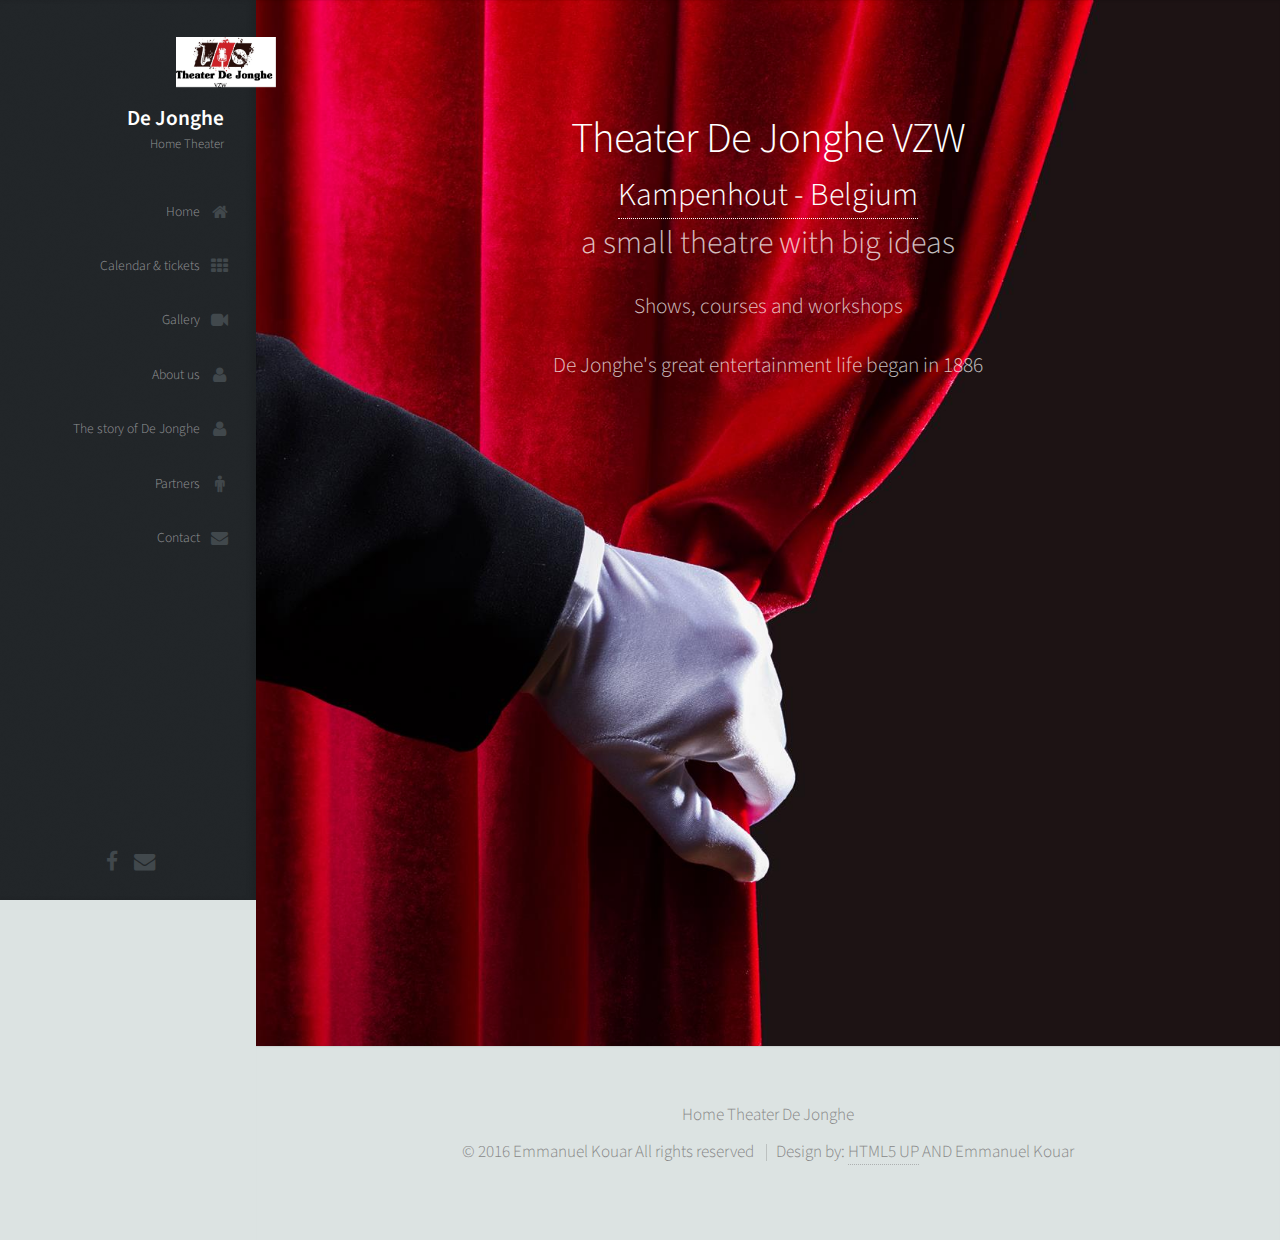
<file: index.html>
<!DOCTYPE HTML>
<html>

<head>
    <title>Home Theater De Jonghe</title>
    <meta charset="utf-8" />
    <meta name="viewport" content="width=device-width, initial-scale=1" />
    <!--[if lte IE 8]><script src="assets/js/ie/html5shiv.js"></script><![endif]-->
    <link rel="stylesheet" href="assets/css/main.css" />
    <!--[if lte IE 8]><link rel="stylesheet" href="assets/css/ie8.css" /><![endif]-->
    <!--[if lte IE 9]><link rel="stylesheet" href="assets/css/ie9.css" /><![endif]-->
</head>

<body>
    <!-- Header -->
    <div id="header">
        <div class="top">
            <!-- Logo -->
            <div id="logo">
                <span class="image avatar48"><img src="images/logo/logo.jpg" alt="[logo Home Theater De Jonghe]" /></span>
                <h1 id="title">De Jonghe</h1>
                <p>Home Theater</p>
            </div>
            <!-- Nav -->
            <nav id="nav">
                <ul>
                    <li><a href="index.html" id="top-link" class="skel-layers-ignoreHref"><span class="icon fa-home">Home</span></a></li>
                    <li><a href="calendar.html" id="calendar-link" class="skel-layers-ignoreHref"><span class="icon fa-th">Calendar & tickets</span></a></li>
                    <li><a href="pictures.html" id="" class="" class="skel-layers-ignoreHref"><span class="icon fa-video-camera">Gallery</span></a></li>
                    <li><a href="aboutus.html" id="about-link" class="skel-layers-ignoreHref"><span class="icon fa-user">About us</span></a></li>
                    <li><a href="aboutdejonghe.html" id="about-link" class="skel-layers-ignoreHref"><span class="icon fa-user">The story of De Jonghe</span></a></li>
                    <li><a href="partners.html" id="about-link" class="skel-layers-ignoreHref"><span class="icon fa-male">Partners</span></a></li>
                    <li><a href="contact.html" id="contact-link" class="skel-layers-ignoreHref"><span class="icon fa-envelope">Contact</span></a></li>
                </ul>
            </nav>
        </div>
        <div class="bottom">
            <!-- Social Icons -->
            <ul class="icons">
                <!--<li><a href="#" class="icon fa-twitter"><span class="label">Twitter</span></a></li>-->
                <li><a href="https://www.facebook.com/theaterdejonghe/?fref=ts" target="_blank" class="icon fa-facebook"><span class="label">Facebook</span></a></li>
                <li><a href="mailto:theaterdejonghe@gmail.com" class="icon fa-envelope"><span class="label">Email</span></a></li>
                <!--<li><a href="" class="icon"><image src="images/FolluwUsOnFacebook.gif" width="164.8125" height="48" alt="Couldn't load image"/></span></a></li>-->
            </ul>
        </div>
    </div>
    <!-- Main -->
    <div id="main">
        <!-- Intro -->
        <section id="top" class="one dark cover">
            <div class="container">
                <header>
                    <h2 class="alt"> <strong>Theater De Jonghe VZW</strong><br /></h2>
                    <h3><a href="https://www.google.be/maps/place/Langestraat+90,+Kampenhout" target="_blank">Kampenhout - Belgium</a><br />
                                 a small theatre with big ideas</h3>
                    <p>Shows, courses and workshops</p>
                    <p>De Jonghe's great entertainment life began in 1886</p>
                </header>
                <footer>
						<iframe src="https://www.facebook.com/plugins/page.php?href=https%3A%2F%2Fwww.facebook.com%2Ftheaterdejonghe%2F&tabs=timeline&width=325&height=500&small_header=true&adapt_container_width=true&hide_cover=false&show_facepile=true&appId=479301539105982" width="325" height="500" style="border:none;overflow:hidden" scrolling="no" frameborder="0" allowTransparency="true" allow="encrypted-media"></iframe>
				</footer>
            </div>
        </section>
    </div>
    <!-- Footer -->
    <div id="footer">
        <!-- Copyright -->
        Home Theater De Jonghe
        <ul class="copyright">
            <li> &copy; 2016 Emmanuel Kouar All rights reserved</li>
            <li>Design by: <a href="http://html5up.net">HTML5 UP</a> AND Emmanuel Kouar</li>
        </ul>
    </div>

    <!-- Scripts -->
    <script src="assets/js/jquery.min.js"></script>
    <script src="assets/js/jquery.scrolly.min.js"></script>
    <script src="assets/js/jquery.scrollzer.min.js"></script>
    <script src="assets/js/skel.min.js"></script>
    <script src="assets/js/util.js"></script>
    <!--[if lte IE 8]><script src="assets/js/ie/respond.min.js"></script><![endif]-->
    <script src="assets/js/main.js"></script>

</body>

</html>
</file>
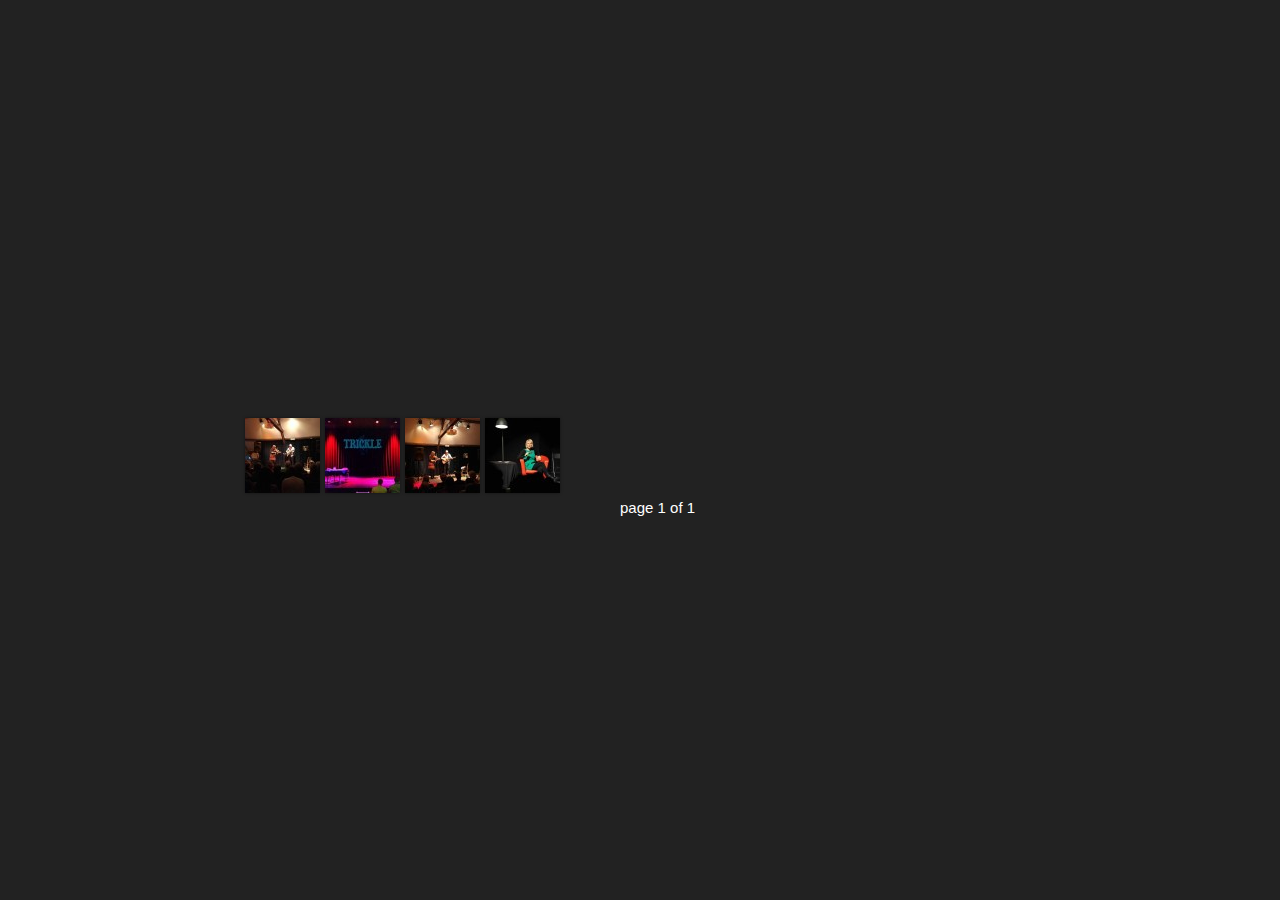
<file: albums/1theaterandmusic2016/index.html>
<!DOCTYPE HTML PUBLIC "-//W3C//DTD HTML 4.01//EN" "http://www.w3.org/TR/html4/strict.dtd">
<html>
<head>
	<meta http-equiv="content-type" content="text/html; charset=utf-8">
	<title>SimpleViewer Gallery</title>
</head>

<body>

	<!--START SIMPLEVIEWER EMBED -->
	<script type="text/javascript" src="svcore/js/simpleviewer.js"></script>
	<script type="text/javascript">
	simpleviewer.ready(function () {
		simpleviewer.load('sv-container', '100%', '100%', '222222', true);
	});
	</script>
	<div id="sv-container"></div>
	<!--END SIMPLEVIEWER EMBED -->

</body>
</html>
</file>
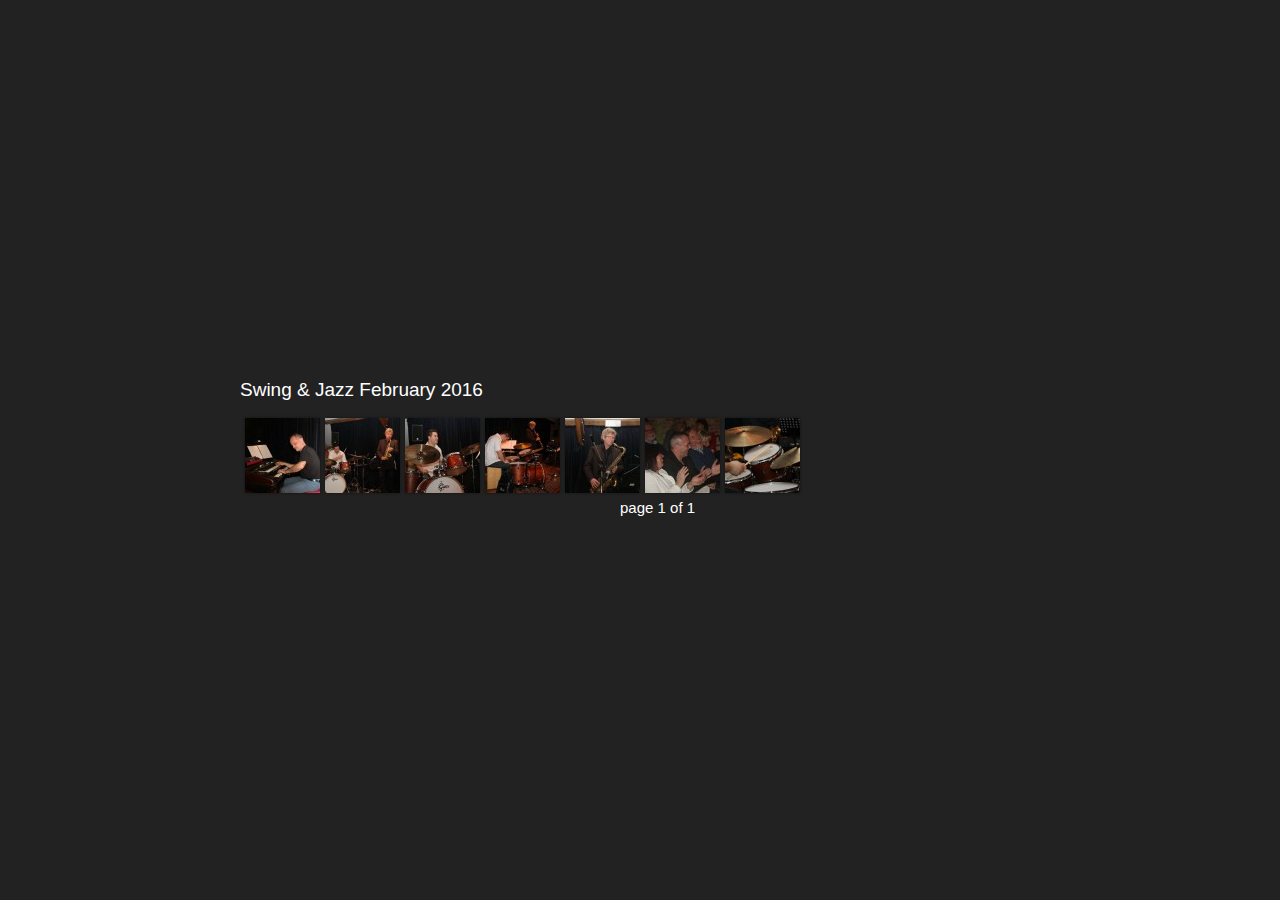
<file: albums/2swingjazzfebruary2016/index.html>
<!DOCTYPE HTML PUBLIC "-//W3C//DTD HTML 4.01//EN" "http://www.w3.org/TR/html4/strict.dtd">
<html>
<head>
	<meta http-equiv="content-type" content="text/html; charset=utf-8">
	<title>Swing & Jazz February 2016</title>
</head>

<body>

	<!--START SIMPLEVIEWER EMBED -->
	<script type="text/javascript" src="svcore/js/simpleviewer.js"></script>
	<script type="text/javascript">
	simpleviewer.ready(function () {
		simpleviewer.load('sv-container', '100%', '100%', '222222', true);
	});
	</script>
	<div id="sv-container"></div>
	<!--END SIMPLEVIEWER EMBED -->

</body>
</html>
</file>
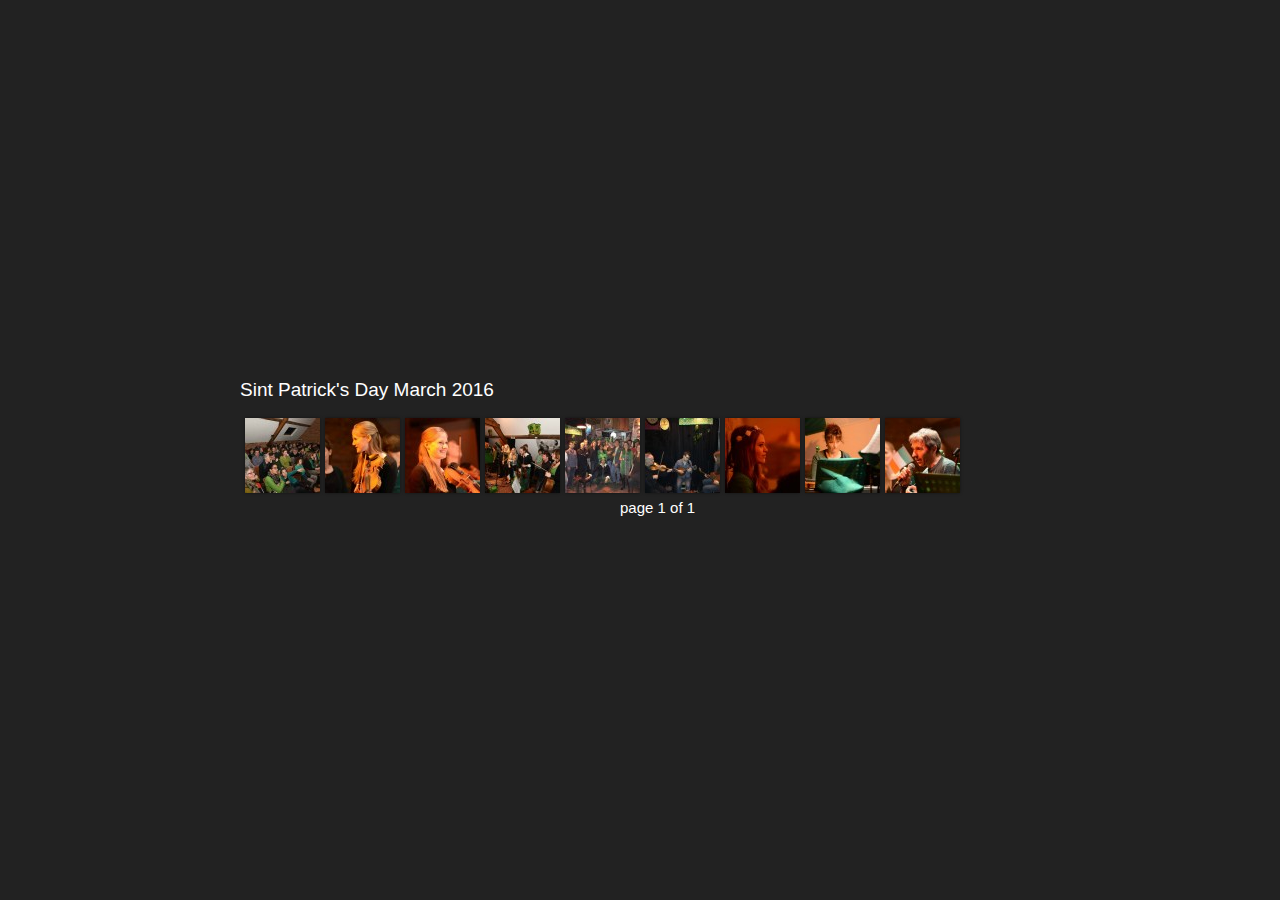
<file: albums/3sintpatricksdaymarch2016/index.html>
<!DOCTYPE HTML PUBLIC "-//W3C//DTD HTML 4.01//EN" "http://www.w3.org/TR/html4/strict.dtd">
<html>
<head>
	<meta http-equiv="content-type" content="text/html; charset=utf-8">
	<title>Sint Patrick's Day March 2016</title>
</head>

<body>

	<!--START SIMPLEVIEWER EMBED -->
	<script type="text/javascript" src="svcore/js/simpleviewer.js"></script>
	<script type="text/javascript">
	simpleviewer.ready(function () {
		simpleviewer.load('sv-container', '100%', '100%', '222222', true);
	});
	</script>
	<div id="sv-container"></div>
	<!--END SIMPLEVIEWER EMBED -->

</body>
</html>
</file>
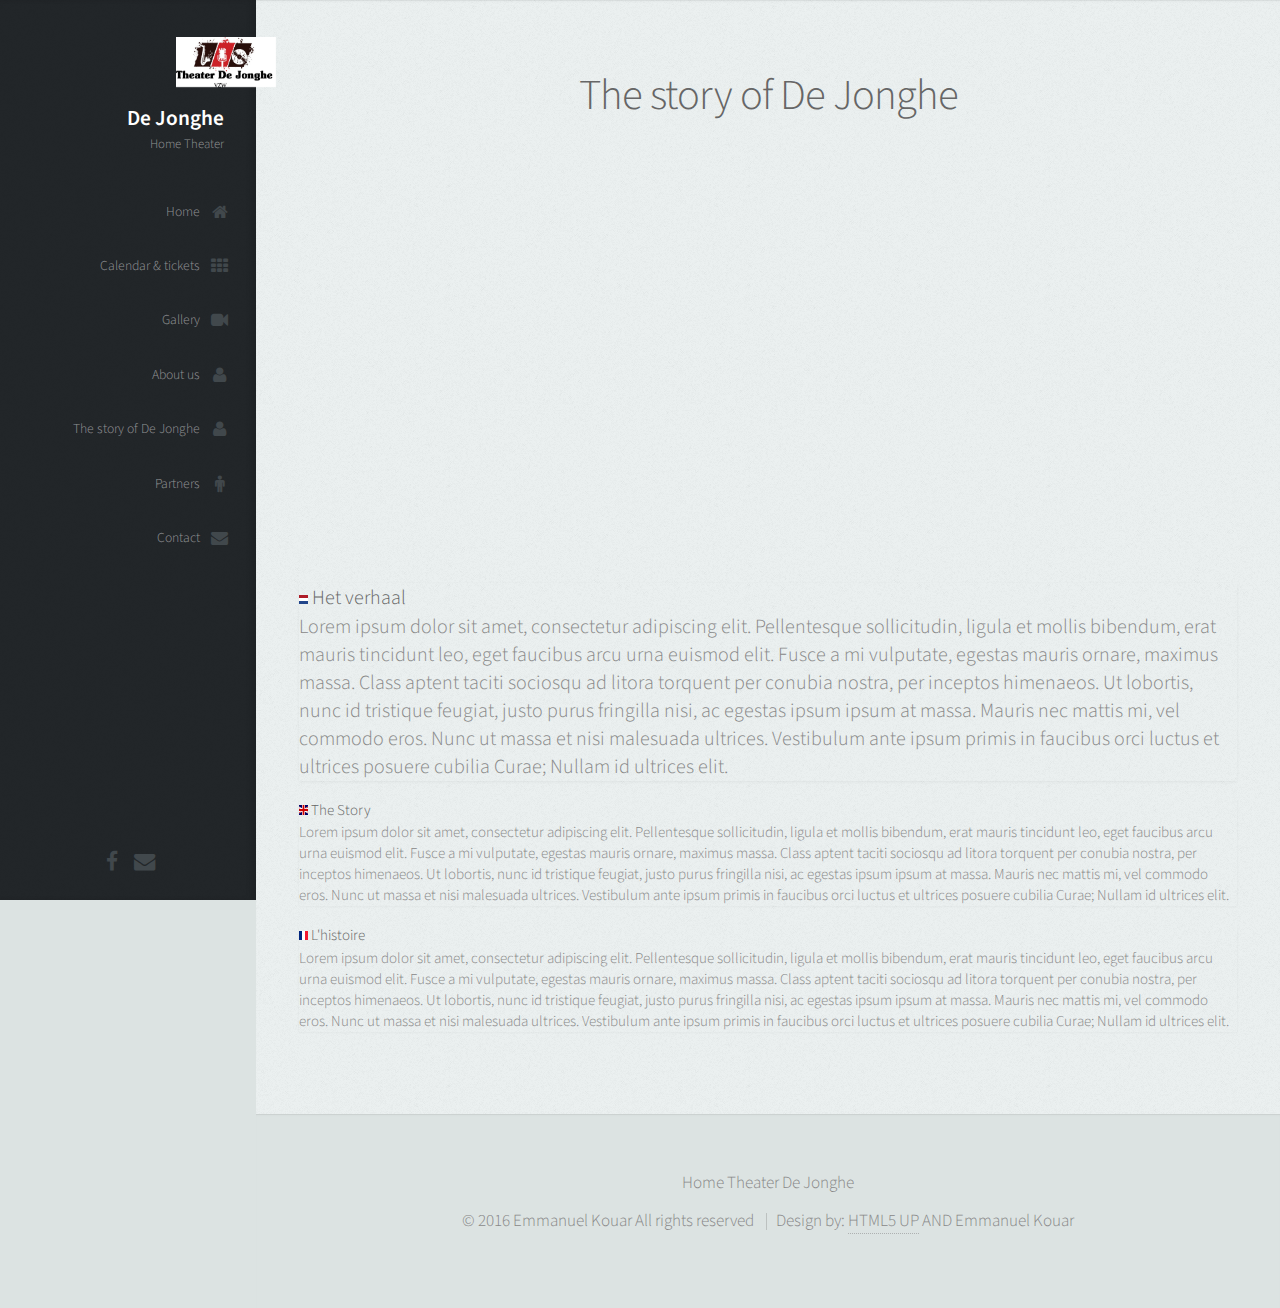
<file: aboutdejonghe.html>
<!DOCTYPE HTML>
<html>
   <head>
      <title>Home Theater De Jonghe</title>
      <meta charset="utf-8" />
      <meta name="viewport" content="width=device-width, initial-scale=1" />
      <!--[if lte IE 8]><script src="assets/js/ie/html5shiv.js"></script><![endif]-->
      <link rel="stylesheet" href="assets/css/main.css" />
   </head>
   <body>
      <!-- Header -->
      <div id="header">
         <div class="top">
            <!-- Logo -->
            <div id="logo">
               <span class="image avatar48"><img src="images/logo/logo.jpg" alt="[logo Home Theater De Jonghe]" /></span>							
               <h1 id="title">De Jonghe</h1>
               <p>Home Theater</p>
            </div>
            <!-- Nav -->
            <nav id="nav">
               <ul>
                  <li><a href="index.html" id="top-link" class="skel-layers-ignoreHref"><span class="icon fa-home">Home</span></a></li>
                  <li><a href="calendar.html" id="calendar-link" class="skel-layers-ignoreHref"><span class="icon fa-th">Calendar & tickets</span></a></li>
                  <li><a href="pictures.html" id ="" class="" class="skel-layers-ignoreHref"><span class="icon fa-video-camera">Gallery</span></a></li>
                  <li><a href="aboutus.html" id="about-link" class="skel-layers-ignoreHref"><span class="icon fa-user">About us</span></a></li>
                  <li><a href="aboutdejonghe.html" id="about-link" class="skel-layers-ignoreHref"><span class="icon fa-user">The story of De Jonghe</span></a></li>
                  <li><a href="partners.html" id="about-link" class="skel-layers-ignoreHref"><span class="icon fa-male">Partners</span></a></li>
                  <li><a href="contact.html" id="contact-link" class="skel-layers-ignoreHref"><span class="icon fa-envelope">Contact</span></a></li>
               </ul>
            </nav>
         </div>
         <div class="bottom">
            <!-- Social Icons -->
            <ul class="icons">
               <!--<li><a href="#" class="icon fa-twitter"><span class="label">Twitter</span></a></li>-->
               <li><a href="https://www.facebook.com/theaterdejonghe/?fref=ts" target="_blank" class="icon fa-facebook"><span class="label">Facebook</span></a></li>
               <li><a href="mailto:theaterdejonghe@gmail.com" class="icon fa-envelope"><span class="label">Email</span></a></li>
               <!--<li><a href="" class="icon"><image src="images/FolluwUsOnFacebook.gif" width="164.8125" height="48" alt="Couldn't load image"/></span></a></li>-->
            </ul>
         </div>
      </div>
      <!-- Main -->
      <div id="main">
         <!-- About De Jonghe -->
         <section id="aboutDeJonghe" class="three">
            <div class="container">
               <header>
                  <h2>The story of De Jonghe</h2>
               </header>
               <iframe height="400" width="80%" src="https://player.vimeo.com/video/137525993?portrait=0" frameborder="0" webkitallowfullscreen mozallowfullscreen allowfullscreen></iframe>
               <div class="PrincipalRow">
                  <article class="item">
                     <h4><img src="assets\css\images\nl.svg" style="width:1%"> Het verhaal</h4>
                     Lorem ipsum dolor sit amet, consectetur adipiscing elit. Pellentesque sollicitudin, ligula et mollis bibendum, erat mauris tincidunt leo, eget faucibus arcu urna euismod elit. Fusce a mi vulputate, egestas mauris ornare, maximus massa. Class aptent taciti sociosqu ad litora torquent per conubia nostra, per inceptos himenaeos. Ut lobortis, nunc id tristique feugiat, justo purus fringilla nisi, ac egestas ipsum ipsum at massa. Mauris nec mattis mi, vel commodo eros. Nunc ut massa et nisi malesuada ultrices. Vestibulum ante ipsum primis in faucibus orci luctus et ultrices posuere cubilia Curae; Nullam id ultrices elit.
                  </article>
               </div>
               <div class="SecondaryRow">
                  <article class="item">
                     <h4><img src="assets\css\images\gb.svg" style="width:1%"> The Story</h4>
                     Lorem ipsum dolor sit amet, consectetur adipiscing elit. Pellentesque sollicitudin, ligula et mollis bibendum, erat mauris tincidunt leo, eget faucibus arcu urna euismod elit. Fusce a mi vulputate, egestas mauris ornare, maximus massa. Class aptent taciti sociosqu ad litora torquent per conubia nostra, per inceptos himenaeos. Ut lobortis, nunc id tristique feugiat, justo purus fringilla nisi, ac egestas ipsum ipsum at massa. Mauris nec mattis mi, vel commodo eros. Nunc ut massa et nisi malesuada ultrices. Vestibulum ante ipsum primis in faucibus orci luctus et ultrices posuere cubilia Curae; Nullam id ultrices elit.
                  </article>
               </div>
               <div class="SecondaryRow">
                  <article class="item">
                     <h4><img src="assets\css\images\fr.svg" style="width:1%"> L'histoire </h4>
                     Lorem ipsum dolor sit amet, consectetur adipiscing elit. Pellentesque sollicitudin, ligula et mollis bibendum, erat mauris tincidunt leo, eget faucibus arcu urna euismod elit. Fusce a mi vulputate, egestas mauris ornare, maximus massa. Class aptent taciti sociosqu ad litora torquent per conubia nostra, per inceptos himenaeos. Ut lobortis, nunc id tristique feugiat, justo purus fringilla nisi, ac egestas ipsum ipsum at massa. Mauris nec mattis mi, vel commodo eros. Nunc ut massa et nisi malesuada ultrices. Vestibulum ante ipsum primis in faucibus orci luctus et ultrices posuere cubilia Curae; Nullam id ultrices elit.
                  </article>
               </div>
            </div>
         </section>
      </div>
      <!-- Footer -->
      <div id="footer">
         <!-- Copyright -->
         Home Theater De Jonghe
         <ul class="copyright">
            <li> &copy; 2016 Emmanuel Kouar All rights reserved</li>
            <li>Design by: <a href="http://html5up.net">HTML5 UP</a> AND Emmanuel Kouar</li>
         </ul>
      </div>
      <!-- Scripts -->
      <script src="assets/js/jquery.min.js"></script>
      <script src="assets/js/jquery.scrolly.min.js"></script>
      <script src="assets/js/jquery.scrollzer.min.js"></script>
      <script src="assets/js/skel.min.js"></script>
      <script src="assets/js/util.js"></script>
      <!--[if lte IE 8]><script src="assets/js/ie/respond.min.js"></script><![endif]-->
      <script src="assets/js/main.js"></script>
   </body>
</html>
</file>
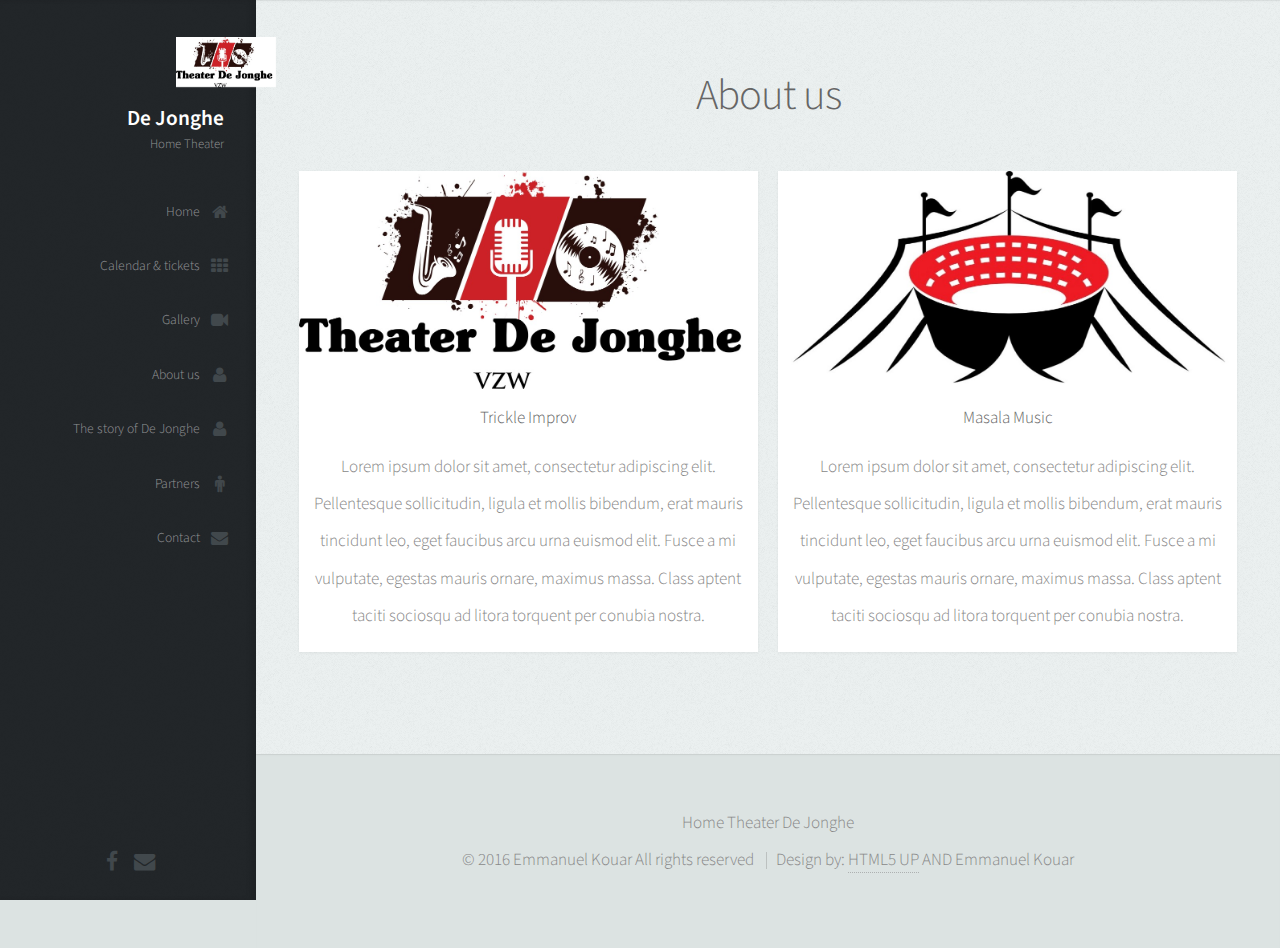
<file: aboutus.html>
<!DOCTYPE HTML>
<html>
   <head>
      <title>Home Theater De Jonghe</title>
      <meta charset="utf-8" />
      <meta name="viewport" content="width=device-width, initial-scale=1" />
      <!--[if lte IE 8]><script src="assets/js/ie/html5shiv.js"></script><![endif]-->
      <link rel="stylesheet" href="assets/css/main.css" />
   </head>
   <body>
      <!-- Header -->
      <div id="header">
         <div class="top">
            <!-- Logo -->
            <div id="logo">
               <span class="image avatar48"><img src="images/logo/logo.jpg" alt="[logo Home Theater De Jonghe]" /></span>							
               <h1 id="title">De Jonghe</h1>
               <p>Home Theater</p>
            </div>
            <!-- Nav -->
            <nav id="nav">
               <ul>
                  <li><a href="index.html" id="top-link" class="skel-layers-ignoreHref"><span class="icon fa-home">Home</span></a></li>
                  <li><a href="calendar.html" id="calendar-link" class="skel-layers-ignoreHref"><span class="icon fa-th">Calendar & tickets</span></a></li>
                  <li><a href="pictures.html" id ="" class="" class="skel-layers-ignoreHref"><span class="icon fa-video-camera">Gallery</span></a></li>
                  <li><a href="aboutus.html" id="about-link" class="skel-layers-ignoreHref"><span class="icon fa-user">About us</span></a></li>
                  <li><a href="aboutdejonghe.html" id="about-link" class="skel-layers-ignoreHref"><span class="icon fa-user">The story of De Jonghe</span></a></li>
                  <li><a href="partners.html" id="about-link" class="skel-layers-ignoreHref"><span class="icon fa-male">Partners</span></a></li>
                  <li><a href="contact.html" id="contact-link" class="skel-layers-ignoreHref"><span class="icon fa-envelope">Contact</span></a></li>
               </ul>
            </nav>
         </div>
         <div class="bottom">
            <!-- Social Icons -->
            <ul class="icons">
               <!--<li><a href="#" class="icon fa-twitter"><span class="label">Twitter</span></a></li>-->
               <li><a href="https://www.facebook.com/theaterdejonghe/?fref=ts" target="_blank" class="icon fa-facebook"><span class="label">Facebook</span></a></li>
               <li><a href="mailto:theaterdejonghe@gmail.com" class="icon fa-envelope"><span class="label">Email</span></a></li>
               <!--<li><a href="" class="icon"><image src="images/FolluwUsOnFacebook.gif" width="164.8125" height="48" alt="Couldn't load image"/></span></a></li>-->
            </ul>
         </div>
      </div>
      <!-- Main -->
      <div id="main">
         <!-- About Us -->
         <section id="about" class="three">
            <div class="container">
               <header>
                  <h2>About us</h2>
               </header>
               <div class="row">
                  <div class="6u 12u$(mobile)">
                     <article class="item">
                        <a href="http://trickle-improv.com/show-calendar" target="_blank" class="image fit"><img src="images/logo/logo.jpg" alt="[Trickle]" /></a>
                        <header>
                           <h3>Trickle Improv</h3>
                           <p>Lorem ipsum dolor sit amet, consectetur adipiscing elit. Pellentesque sollicitudin, ligula et mollis bibendum, erat mauris tincidunt leo, eget faucibus arcu urna euismod elit. Fusce a mi vulputate, egestas mauris ornare, maximus massa. Class aptent taciti sociosqu ad litora torquent per conubia nostra.</p>
                        </header>
                     </article>
                  </div>
                  <div class="6u 12u$(mobile)">
                     <article class="item">
                        <a href="http://www.masalamusic.be/" target="_blank" class="image fit"><img src="images/logo/logo_old.jpg" alt="[Masala]" /></a>
                        <header>
                           <h3>Masala Music</h3>
                           <p>Lorem ipsum dolor sit amet, consectetur adipiscing elit. Pellentesque sollicitudin, ligula et mollis bibendum, erat mauris tincidunt leo, eget faucibus arcu urna euismod elit. Fusce a mi vulputate, egestas mauris ornare, maximus massa. Class aptent taciti sociosqu ad litora torquent per conubia nostra.</p>
                        </header>
                     </article>
                  </div>
               </div>
               <br/>
            </div>
         </section>
      </div>
      <!-- Footer -->
      <div id="footer">
         <!-- Copyright -->
         Home Theater De Jonghe
         <ul class="copyright">
            <li> &copy; 2016 Emmanuel Kouar All rights reserved</li>
            <li>Design by: <a href="http://html5up.net">HTML5 UP</a> AND Emmanuel Kouar</li>
         </ul>
      </div>
      <!-- Scripts -->
      <script src="assets/js/jquery.min.js"></script>
      <script src="assets/js/jquery.scrolly.min.js"></script>
      <script src="assets/js/jquery.scrollzer.min.js"></script>
      <script src="assets/js/skel.min.js"></script>
      <script src="assets/js/util.js"></script>
      <!--[if lte IE 8]><script src="assets/js/ie/respond.min.js"></script><![endif]-->
      <script src="assets/js/main.js"></script>
   </body>
</html>
</file>
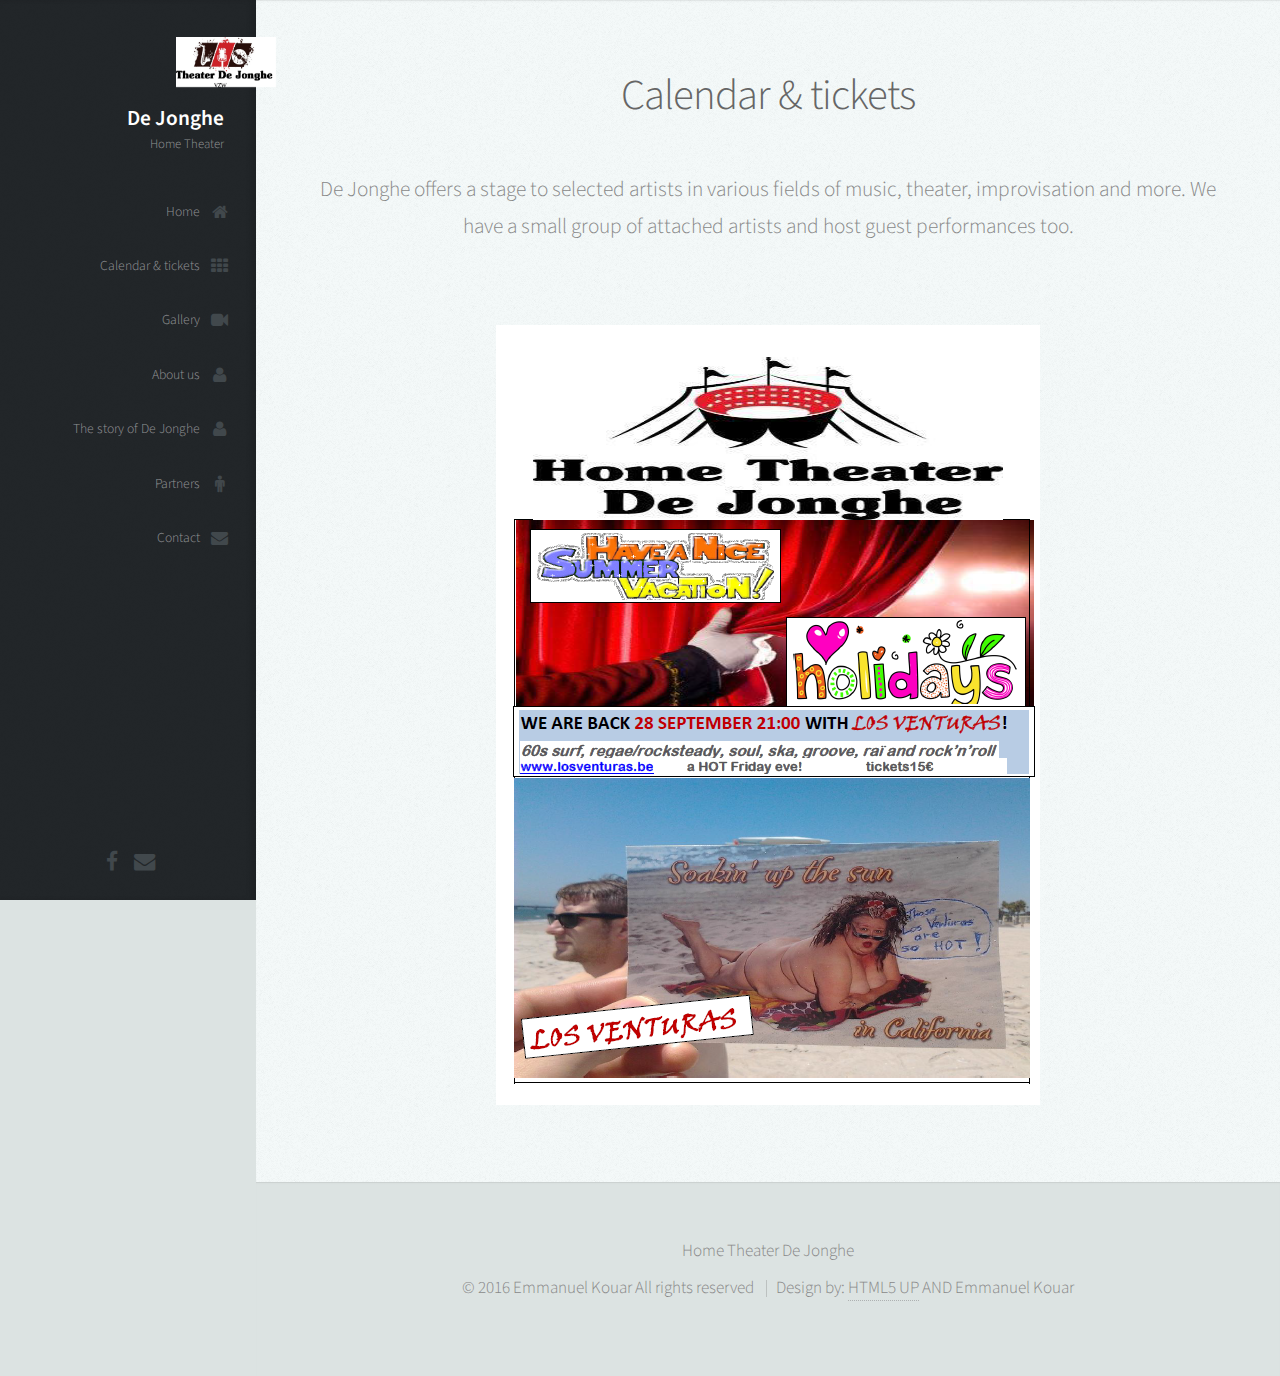
<file: calendar.html>
<!DOCTYPE HTML>
<html>

<head>
    <title>Home Theater De Jonghe</title>
    <meta charset="utf-8" />
    <meta name="viewport" content="width=device-width, initial-scale=1" />
    <!--[if lte IE 8]><script src="assets/js/ie/html5shiv.js"></script><![endif]-->
    <link rel="stylesheet" href="assets/css/main.css" />
    <!--[if lte IE 8]><link rel="stylesheet" href="assets/css/ie8.css" /><![endif]-->
    <!--[if lte IE 9]><link rel="stylesheet" href="assets/css/ie9.css" /><![endif]-->
    <script src="https://ajax.googleapis.com/ajax/libs/jquery/3.1.0/jquery.min.js"></script>
</head>

<body>
    <!-- Header -->
    <div id="header">
        <div class="top">
            <!-- Logo -->
            <div id="logo">
                <span class="image avatar48"><img src="images/logo/logo.jpg" alt="[logo Home Theater De Jonghe]" /></span>
                <h1 id="title">De Jonghe</h1>
                <p>Home Theater</p>
            </div>

            <!-- Nav -->
            <nav id="nav">
                <ul>
                    <li><a href="index.html" id="top-link" class="skel-layers-ignoreHref"><span class="icon fa-home">Home</span></a></li>
                    <li><a href="calendar.html" id="calendar-link" class="skel-layers-ignoreHref"><span class="icon fa-th">Calendar & tickets</span></a></li>
                    <li><a href="pictures.html" id="" class="" class="skel-layers-ignoreHref"><span class="icon fa-video-camera">Gallery</span></a></li>
                    <li><a href="aboutus.html" id="about-link" class="skel-layers-ignoreHref"><span class="icon fa-user">About us</span></a></li>
                    <li><a href="aboutdejonghe.html" id="about-link" class="skel-layers-ignoreHref"><span class="icon fa-user">The story of De Jonghe</span></a></li>
                    <li><a href="partners.html" id="about-link" class="skel-layers-ignoreHref"><span class="icon fa-male">Partners</span></a></li>
                    <li><a href="contact.html" id="contact-link" class="skel-layers-ignoreHref"><span class="icon fa-envelope">Contact</span></a></li>
                </ul>
            </nav>
        </div>
        <div class="bottom">
            <!-- Social Icons -->
            <ul class="icons">
                <!--<li><a href="#" class="icon fa-twitter"><span class="label">Twitter</span></a></li>-->
                <li><a href="https://www.facebook.com/theaterdejonghe/?fref=ts" target="_blank" class="icon fa-facebook"><span class="label">Facebook</span></a></li>
                <li><a href="mailto:theaterdejonghe@gmail.com" class="icon fa-envelope"><span class="label">Email</span></a></li>
                <!--<li><a href="" class="icon"><image src="images/FolluwUsOnFacebook.gif" width="164.8125" height="48" alt="Couldn't load image"/></span></a></li>-->
            </ul>
        </div>
    </div>
    <!-- Main -->
    <div id="main">
        <!-- Calendar -->
        <section id="calendar" class="two">
            <div class="container">
                <header>
                    <h2>Calendar & tickets</h2>
                </header>
                <p>De Jonghe offers a stage to selected artists in various fields of music, theater, improvisation and more. We have a small group of attached artists and host guest performances too.</p>
                <br />
                <div class="Column1">
                    <img src="images/No-image-found.jpg" alt="Image could not be loaded">
                    <img src="images/No-image-found.jpg" alt="Image could not be loaded">
                    <img src="images/No-image-found.jpg" alt="Image could not be loaded">
                </div>

                <div class="Column2">
                    <a href="downloads/Home%20Theater%20Calendar.pdf" target="_blank" class="image features">
                        <img src="images/Calendar1.PNG" alt="[2016 show calendar]" />
                    </a>
                </div>
                <div class="Column3">
                    <img src="images/No-image-found.jpg" alt="Image could not be loaded">
                    <img src="images/No-image-found.jpg" alt="Image could not be loaded">
                    <img src="images/No-image-found.jpg" alt="Image could not be loaded">
                </div>
            </div>
        </section>
    </div>
    <!-- Footer -->
    <div id="footer">
        <!-- Copyright -->
        Home Theater De Jonghe
        <ul class="copyright">
            <li> &copy; 2016 Emmanuel Kouar All rights reserved</li>
            <li>Design by: <a href="http://html5up.net">HTML5 UP</a> AND Emmanuel Kouar</li>
        </ul>
    </div>
    <!-- Scripts -->
    <script src="assets/js/jquery.min.js"></script>
    <script src="assets/js/jquery.scrolly.min.js"></script>
    <script src="assets/js/jquery.scrollzer.min.js"></script>
    <script src="assets/js/skel.min.js"></script>
    <script src="assets/js/util.js"></script>
    <!--[if lte IE 8]><script src="assets/js/ie/respond.min.js"></script><![endif]-->
    <script src="assets/js/main.js"></script>
</body>

</html>
</file>
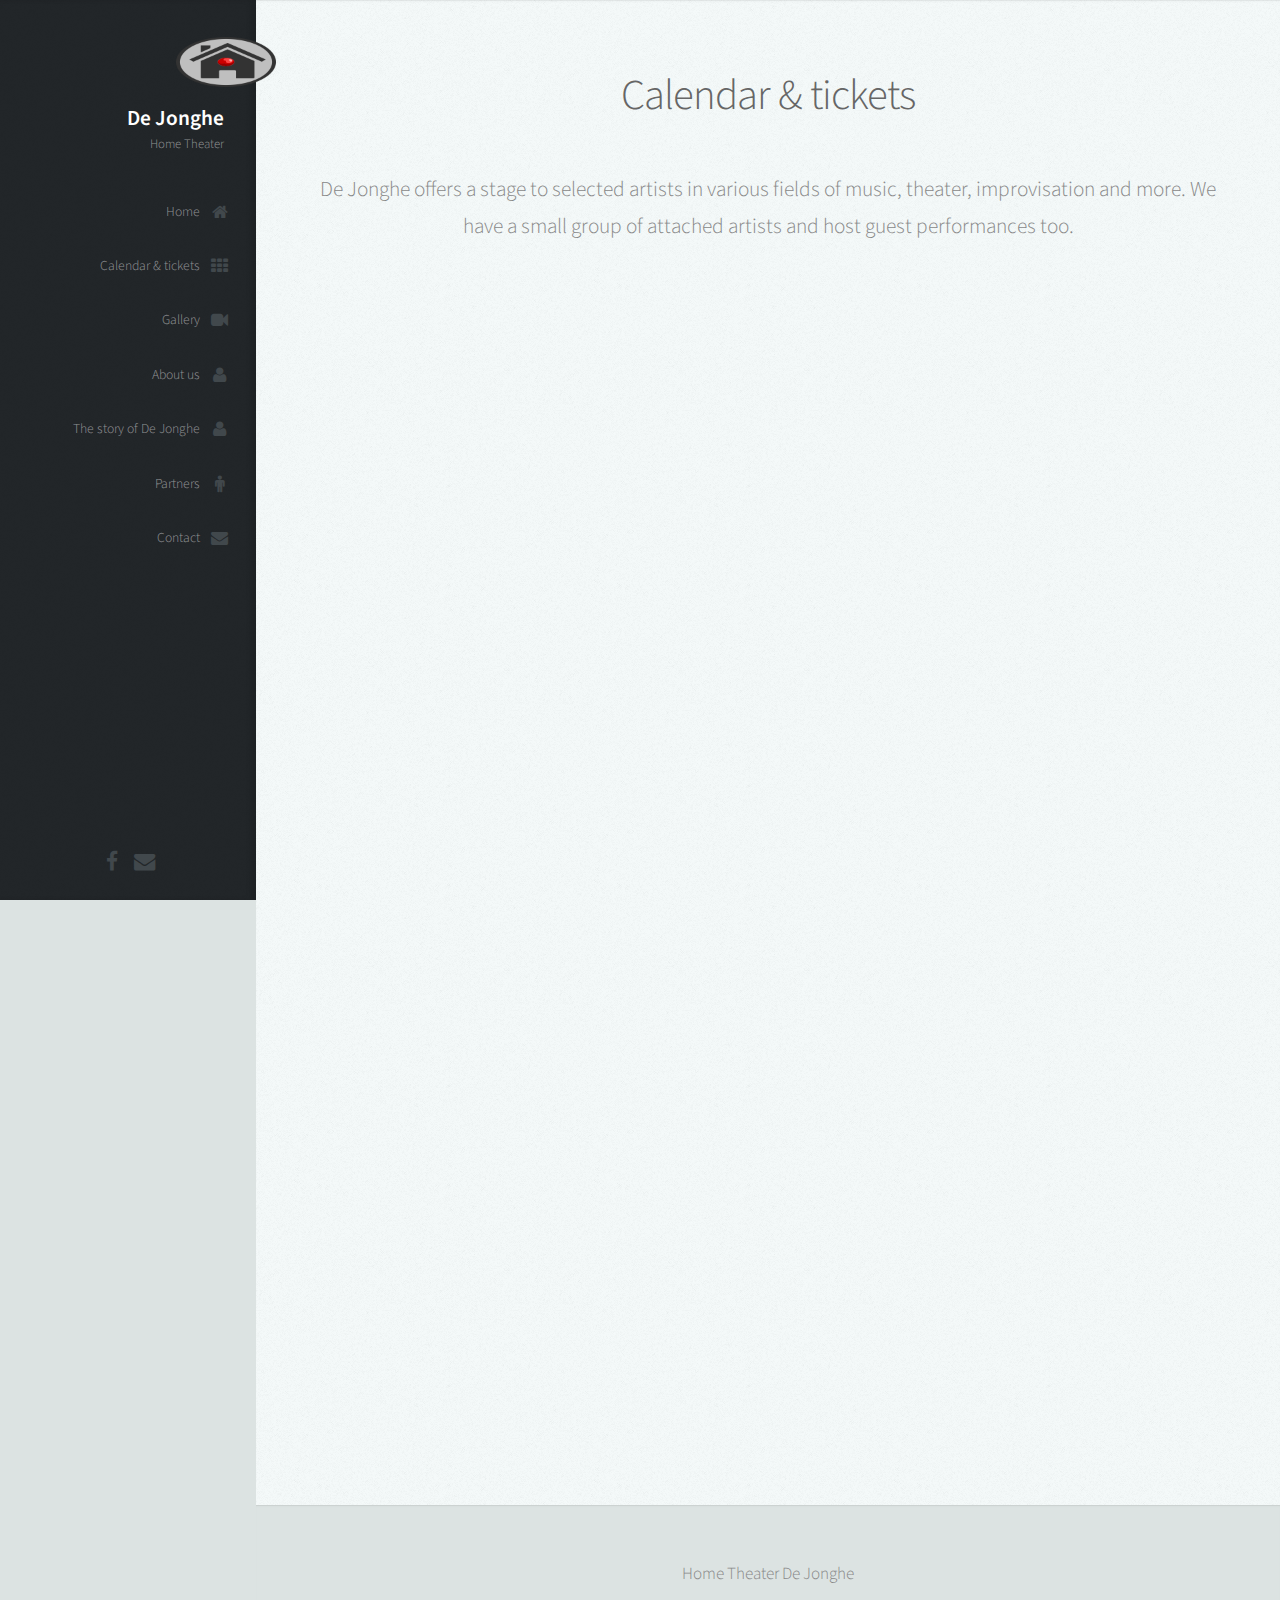
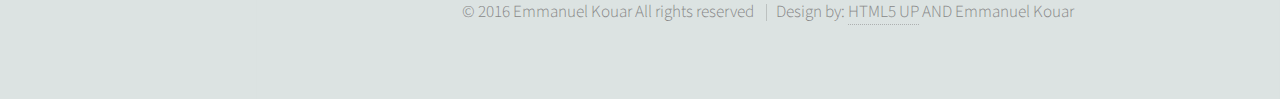
<file: calendarWithPayement.html>
<!DOCTYPE HTML>
<!--
	Prologue by HTML5 UP
	html5up.net | @n33co
	Free for personal and commercial use under the CCA 3.0 license (html5up.net/license)

        Edited by Bart Van Loon <bbb@bbbart.be> for Home Theater De Jonghe [2015-12-23]
-->
<html>
	<head>
		<title>Home Theater De Jonghe</title>
		<meta charset="utf-8" />
		<meta name="viewport" content="width=device-width, initial-scale=1" />
		<!--[if lte IE 8]><script src="assets/js/ie/html5shiv.js"></script><![endif]-->
		<link rel="stylesheet" href="assets/css/main.css" />
		<!--[if lte IE 8]><link rel="stylesheet" href="assets/css/ie8.css" /><![endif]-->
		<!--[if lte IE 9]><link rel="stylesheet" href="assets/css/ie9.css" /><![endif]-->
           <script src="https://ajax.googleapis.com/ajax/libs/jquery/3.1.0/jquery.min.js"></script>
          
	</head>
	<body>

		<!-- Header -->
			<div id="header">

				<div class="top">

					<!-- Logo -->
						<div id="logo">
							<span class="image avatar48"><img src="images/hometheaterdejonghe.png" alt="[logo Home Theater De Jonghe]" /></span>
							<h1 id="title">De Jonghe</h1>
							<p>Home Theater</p>
						</div>

					<!-- Nav -->
						<nav id="nav">
							<!--

								Prologue's nav expects links in one of two formats:

								1. Hash link (scrolls to a different section within the page)

								   <li><a href="#foobar" id="foobar-link" class="icon fa-whatever-icon-you-want skel-layers-ignoreHref"><span class="label">Foobar</span></a></li>

								2. Standard link (sends the user to another page/site)

								   <li><a href="http://foobar.tld" id="foobar-link" class="icon fa-whatever-icon-you-want"><span class="label">Foobar</span></a></li>

							-->
						<ul>

								<li><a href="index.html" id="top-link" class="skel-layers-ignoreHref"><span class="icon fa-home">Home</span></a></li>

								<li><a href="calendar.html" id="calendar-link" class="skel-layers-ignoreHref"><span class="icon fa-th">Calendar & tickets</span></a></li>
                            
                                <li><a href="pictures.html" id ="" class="" class="skel-layers-ignoreHref"><span class="icon fa-video-camera">Gallery</span></a></li>
                            
                            
								<li><a href="aboutus.html" id="about-link" class="skel-layers-ignoreHref"><span class="icon fa-user">About us</span></a></li>
                            
 								<li><a href="aboutdejonghe.html" id="about-link" class="skel-layers-ignoreHref"><span class="icon fa-user">The story of De Jonghe</span></a></li>                           
								
								<li><a href="partners.html" id="about-link" class="skel-layers-ignoreHref"><span class="icon fa-male">Partners</span></a></li>

								<li><a href="contact.html" id="contact-link" class="skel-layers-ignoreHref"><span class="icon fa-envelope">Contact</span></a></li>

							</ul>
							
						
						</nav>

				</div>

				<div class="bottom">

					<!-- Social Icons -->
						<ul class="icons">
                                                        <!--<li><a href="#" class="icon fa-twitter"><span class="label">Twitter</span></a></li>-->
                                                        <li><a href="https://www.facebook.com/theaterdejonghe/?fref=ts" target="_blank" class="icon fa-facebook"><span class="label">Facebook</span></a></li>
							<li><a href="mailto:theaterdejonghe@gmail.com" class="icon fa-envelope"><span class="label">Email</span></a></li>
							<!--<li><a href="" class="icon"><image src="images/FolluwUsOnFacebook.gif" width="164.8125" height="48" alt="Couldn't load image"/></span></a></li>-->
						</ul>

				</div>

			</div>

		<!-- Main -->
			<div id="main">

			

				<!-- Calendar -->
					<section id="calendar" class="two">
						<div class="container">

							<header>
								<h2>Calendar & tickets</h2>
							</header>

							<p>De Jonghe offers a stage to selected artists in various fields of music,
                                                        theater, improvisation and more. We have a small group of attached artists 
                                                        and host guest performances too.</p>

						
							<br />
							<!--<a href="downloads/dejonghe-calendar-2016.pdf" class="image features">
							<img src="images/dejonghe-calendar-2016.png" alt="[2016 show calendar]"/>
							</a>
							<a href="downloads/dejonghe-trickle-calendar-2016.pdf" class="image features">
							<img src="images/dejonghe-trickle-calendar-2016.png" alt="[2016 show calendar]"/>
							</a>
							<a href="downloads/dejonghe-masala-calendar-2016.pdf" class="image features">

							</a>	-->
                            
                            <div class="Column1">
                            
                                        <img src="images/No-image-found.jpg" alt="Image could not be loaded">
                                <img src="images/No-image-found.jpg" alt="Image could not be loaded">
                                <img src="images/No-image-found.jpg" alt="Image could not be loaded">
                            </div>
              
                            <div class="Column2">
                                    	 <div class="responsive-iframe-container">
                                            <iframe src="https://calendar.google.com/calendar/embed?showTitle=0&amp;mode=AGENDA&amp;height=600&amp;wkst=2&amp;bgcolor=%23FFFFFF&amp;src=urtmk786s8gu5ufffs3qb623as%40group.calendar.google.com&amp;color=%23711616&amp;src=an2b49al84m2tuf0m4n8r2ciec%40group.calendar.google.com&amp;color=%23182C57&amp;ctz=Europe%2FBrussels" style="border-width:0" width="800" height="600" frameborder="0" scrolling="no"></iframe>
                                        </div>
                                        <!--<iframe src="http://www.theaterdejonghe.be/prestashop/en/" style=" border-width:0 " width="100%" height="600" frameborder="0" scrolling="yes"></iframe>-->

                                        <!--<iframe src="https://www.weezevent.com/widget_multi.php?68234.1.1" width="100%" height="100%" scrolling="auto" frameborder="0" id="weezmulti" class="weezmulticlass"></iframe><script type="text/javascript" src="https://www.weezevent.com/js/multi/multi.js"></script>-->
                                        <div class="responsive-iframe-container">
                                            <iframe src="https://app.mijnevent.be/nl/distribution-id/133489/emmanuel-kouar?iframe=1" width="730px" height="400" frameBorder="0" id="mijnEventIframe"></iframe>
                                        </div>
                                        </div>

                                        <div class="Column3">
                            
                                            <img src="images/No-image-found.jpg" alt="Image could not be loaded">
                                            <img src="images/No-image-found.jpg" alt="Image could not be loaded">
                                            <img src="images/No-image-found.jpg" alt="Image could not be loaded">
                                        </div>
                            
						


                                 
<!--<a title="Logiciel billetterie en ligne" href="https://www.weezevent.com//?c=sys_widget" class="weezevent-widget-integration" target="_blank" data-src="https://www.weezevent.com/widget_billeterie.php?id_evenement=169371&amp;lg_billetterie=2&amp;code=56157&amp;resize=1&amp;width_auto=1&amp;color_primary=00AEEF" data-width="650" data-height="600" data-id="169371" data-resize="1" data-width_auto="1" data-noscroll="0" data-nopb="0">Billetterie Weezevent</a><script type="text/javascript" src="https://www.weezevent.com/js/widget/min/widget.min.js"></script>-->
							<!--
							<div class="row">
								<table>
									<tr>
										<th>Date &amp; Time</th>
										<th>Show</th>
										<th>Info</th>
									</tr>
									<tr>
										<td>Sat 16th Jan 2016, 20h30</td>
										<td>Artois in Concert</td>
										<td>Great evening with Jazz Standards</td>
									</tr>
									<tr>
										<td>Sun 17th Jan 2016, 19h</td>
										<td>Trickle Improv</td>
										<td>Improvised theatre with guest from Sweden</td>
									</tr>
									<tr>
										<td>Sat 13th Feb 2016, 21h</td>
										<td>J(e)an Marcel</td>
										<td>Dutch Jazz Pop</td>
									</tr>
									<tr>
										<td>Sun 14th Feb 2016, 19h</td>
										<td>Trickle Improv</td>
										<td>Improvised theatre with guest from England</td>
									</tr>
									<tr>
										<td>Sat 25th Feb 2016, 20h30</td>
										<td>Sweet 'n Swing</td>
										<td>Swing Jazz from Paris</td>
									</tr>
									<tr>
										<td>Sun 6th Mar 2016, 15h</td>
										<td>Full Moon Orchestra</td>
										<td>Missing link between Jazz, Folk and Classical</td>
									</tr>
									<tr>
										<td>Sun 12th Mar 2016, 20h</td>
										<td>Class &amp; Jazz Folk</td>
										<td>Irish Folk &amp; Party</td>
									</tr>
									<tr>
										<td>Sun 20th Mar 2016, 19h</td>
										<td>Trickle Improv</td>
										<td>Improvised theatre with guest from Switzerland</td>
									</tr>
									<tr>
										<td>Sat 9th Apr 2016, 20h</td>
										<td>HT Roberts &amp; Bruno De Neckere</td>
										<td>Country Music: acoustic Americana</td>
									</tr>
									<tr>
										<td>Sun 10th Apr 2016, 19h</td>
										<td>Trickle Improv</td>
										<td>Improvised theatre with guest from Switzerland</td>
									</tr>
									<tr>
										<td>Sat 30th Apr 2016, 20h30</td>
										<td>Daithi Rua &amp; Katja Vander Poorten</td>
										<td>Acoustic Folk</td>
									</tr>
									<tr>
										<td>Sun 22nd May 2016, 19h</td>
										<td>Trickle Improv</td>
										<td>Improvised theatre with guest from Germany</td>
									</tr>
									<tr>
										<td>Fri 24th Jun 2016, 21h</td>
										<td>Eric Plando Duo</td>
										<td>Mix of classical music &amp; Jazz melodies</td>
									</tr>
									<tr>
										<td>Sat 25nd Jun 2016, 19h</td>
										<td>Trickle Improv</td>
										<td>Improvised theatre with guest from Belgium</td>
									</tr>
								</table>
							</div>
							-->

						</div>
					</section>
				
			
				
			

			</div>

		<!-- Footer -->
			<div id="footer">

				<!-- Copyright -->
                Home Theater De Jonghe
					<ul class="copyright">
						
                        <li> &copy; 2016 Emmanuel Kouar All rights reserved</li>
                        <li>Design by: <a href="http://html5up.net">HTML5 UP</a> AND Emmanuel Kouar</li>
					</ul>

			</div>

		<!-- Scripts -->
			<script src="assets/js/jquery.min.js"></script>
			<script src="assets/js/jquery.scrolly.min.js"></script>
			<script src="assets/js/jquery.scrollzer.min.js"></script>
			<script src="assets/js/skel.min.js"></script>
			<script src="assets/js/util.js"></script>
			<!--[if lte IE 8]><script src="assets/js/ie/respond.min.js"></script><![endif]-->
			<script src="assets/js/main.js"></script>

	</body>
</html>
</file>
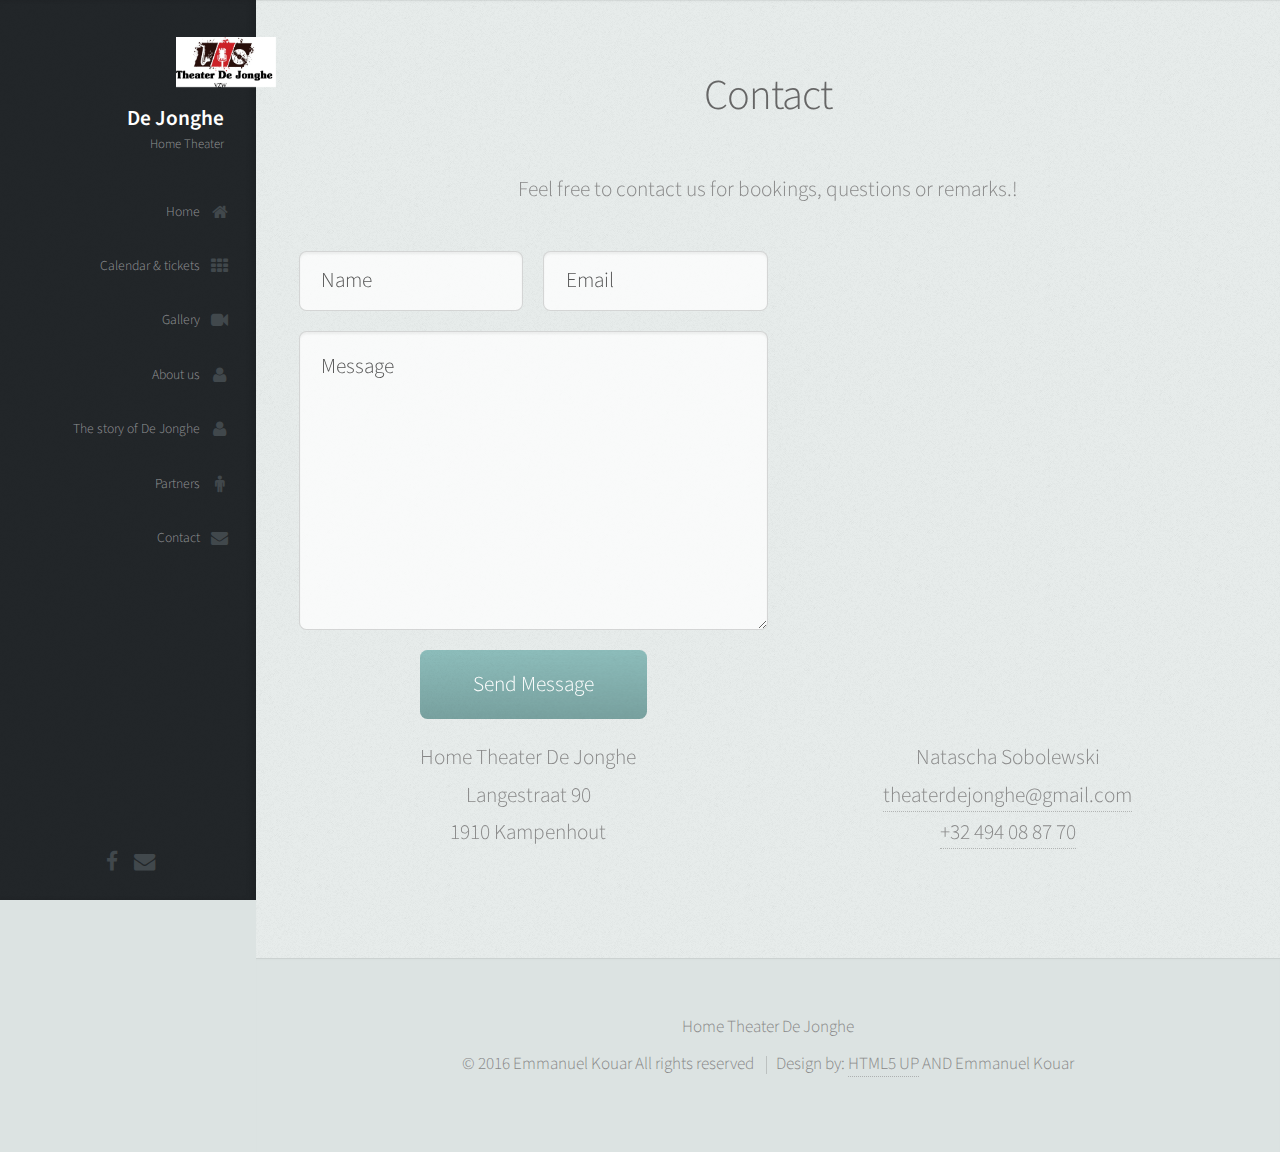
<file: contact.html>
<!DOCTYPE HTML>
<!--
	Prologue by HTML5 UP
	html5up.net | @n33co
	Free for personal and commercial use under the CCA 3.0 license (html5up.net/license)

        Edited by Bart Van Loon <bbb@bbbart.be> for Home Theater De Jonghe [2015-12-23]
-->
<html>
	<head>
		<title>Home Theater De Jonghe</title>
		<meta charset="utf-8" />
		<meta name="viewport" content="width=device-width, initial-scale=1" />
		<!--[if lte IE 8]><script src="assets/js/ie/html5shiv.js"></script><![endif]-->
		<link rel="stylesheet" href="assets/css/main.css" />
		<!--[if lte IE 8]><link rel="stylesheet" href="assets/css/ie8.css" /><![endif]-->
		<!--[if lte IE 9]><link rel="stylesheet" href="assets/css/ie9.css" /><![endif]-->
	</head>
	<body>

		<!-- Header -->
			<div id="header">

				<div class="top">

					<!-- Logo -->
						<div id="logo">
							<span class="image avatar48"><img src="images/logo/logo.jpg" alt="[logo Home Theater De Jonghe]" /></span>							<h1 id="title">De Jonghe</h1>
							<p>Home Theater</p>
						</div>

					<!-- Nav -->
						<nav id="nav">
							<!--

								Prologue's nav expects links in one of two formats:

								1. Hash link (scrolls to a different section within the page)

								   <li><a href="#foobar" id="foobar-link" class="icon fa-whatever-icon-you-want skel-layers-ignoreHref"><span class="label">Foobar</span></a></li>

								2. Standard link (sends the user to another page/site)

								   <li><a href="http://foobar.tld" id="foobar-link" class="icon fa-whatever-icon-you-want"><span class="label">Foobar</span></a></li>

							-->
						<ul>

								<li><a href="index.html" id="top-link" class="skel-layers-ignoreHref"><span class="icon fa-home">Home</span></a></li>

								<li><a href="calendar.html" id="calendar-link" class="skel-layers-ignoreHref"><span class="icon fa-th">Calendar & tickets</span></a></li>
                            
                                <li><a href="pictures.html" id ="" class="" class="skel-layers-ignoreHref"><span class="icon fa-video-camera">Gallery</span></a></li>
                            
                            
								<li><a href="aboutus.html" id="about-link" class="skel-layers-ignoreHref"><span class="icon fa-user">About us</span></a></li>
                            
 								<li><a href="aboutdejonghe.html" id="about-link" class="skel-layers-ignoreHref"><span class="icon fa-user">The story of De Jonghe</span></a></li>                           
								
								<li><a href="partners.html" id="about-link" class="skel-layers-ignoreHref"><span class="icon fa-male">Partners</span></a></li>

								<li><a href="contact.html" id="contact-link" class="skel-layers-ignoreHref"><span class="icon fa-envelope">Contact</span></a></li>

							</ul>
							
						
						</nav>

				</div>

				<div class="bottom">

					<!-- Social Icons -->
						<ul class="icons">
                                                        <!--<li><a href="#" class="icon fa-twitter"><span class="label">Twitter</span></a></li>-->
                                                        <li><a href="https://www.facebook.com/theaterdejonghe/?fref=ts" target="_blank" class="icon fa-facebook"><span class="label">Facebook</span></a></li>
							<li><a href="mailto:theaterdejonghe@gmail.com" class="icon fa-envelope"><span class="label">Email</span></a></li>
							<!--<li><a href="" class="icon"><image src="images/FolluwUsOnFacebook.gif" width="164.8125" height="48" alt="Couldn't load image"/></span></a></li>-->
						</ul>

				</div>

			</div>

		<!-- Main -->
			<div id="main">

			
				<!-- Contact -->
					<section id="contact" class="four">
						<div class="container">

							<header>
								<h2>Contact</h2>
							</header>
                            <p>Feel free to contact us for bookings, questions or remarks.!</p>
                            
                            <div style="width:50%; float: right;">
                           <iframe src="https://www.google.com/maps/embed?pb=!1m18!1m12!1m3!1d3105.4710070827205!2d4.560304284471155!3d50.96566742896989!2m3!1f0!2f0!3f0!3m2!1i1024!2i768!4f13.1!3m3!1m2!1s0x47c3e11d87970d63%3A0x8fc0906952566064!2sLangestraat+90%2C+1910+Boortmeerbeek!5e0!3m2!1sen!2sbe!4v1475147275793" width="600" height="450" frameborder="0" style="border:0" allowfullscreen></iframe>
                            </div>

                            
                            <div style="width:50%; float:right;">
							

							<form method="post" action="http://formspree.io/theaterdejonghe@gmail.com">
								<div class="row">
									<div class="6u 12u$(mobile)"><input type="text" name="name" placeholder="Name" /></div>
									<div class="6u$ 12u$(mobile)"><input type="text" name="email" placeholder="Email" /></div>
									<div class="12u$">
										<textarea name="message" placeholder="Message"></textarea>
									</div>
									<div class="12u$">
										<input type="submit" value="Send Message" />
									</div>
								</div>
							</form>
                                </div>
							<div class="row">
								<div class="6u 12u$(mobile)">
									<p>
									Home Theater De Jonghe<br />
									Langestraat 90<br />
									1910 Kampenhout
									</p>
								</div>
								<div class="6u 12u$(mobile)">
									<p>Natascha Sobolewski<br />
									<a href="mailto:theaterdejonghe@gmail.com">theaterdejonghe@gmail.com</a><br />
									<a href="callto:+32494088770">+32 494 08 87 70</a>
									</p>
								</div>
							</div>

						</div>
					</section>

			</div>

		<!-- Footer -->
			<div id="footer">

				<!-- Copyright -->
                Home Theater De Jonghe
					<ul class="copyright">
						
                        <li> &copy; 2016 Emmanuel Kouar All rights reserved</li>
                        <li>Design by: <a href="http://html5up.net">HTML5 UP</a> AND Emmanuel Kouar</li>
					</ul>

			</div>

		<!-- Scripts -->
			<script src="assets/js/jquery.min.js"></script>
			<script src="assets/js/jquery.scrolly.min.js"></script>
			<script src="assets/js/jquery.scrollzer.min.js"></script>
			<script src="assets/js/skel.min.js"></script>
			<script src="assets/js/util.js"></script>
			<!--[if lte IE 8]><script src="assets/js/ie/respond.min.js"></script><![endif]-->
			<script src="assets/js/main.js"></script>

	</body>
</html>
</file>
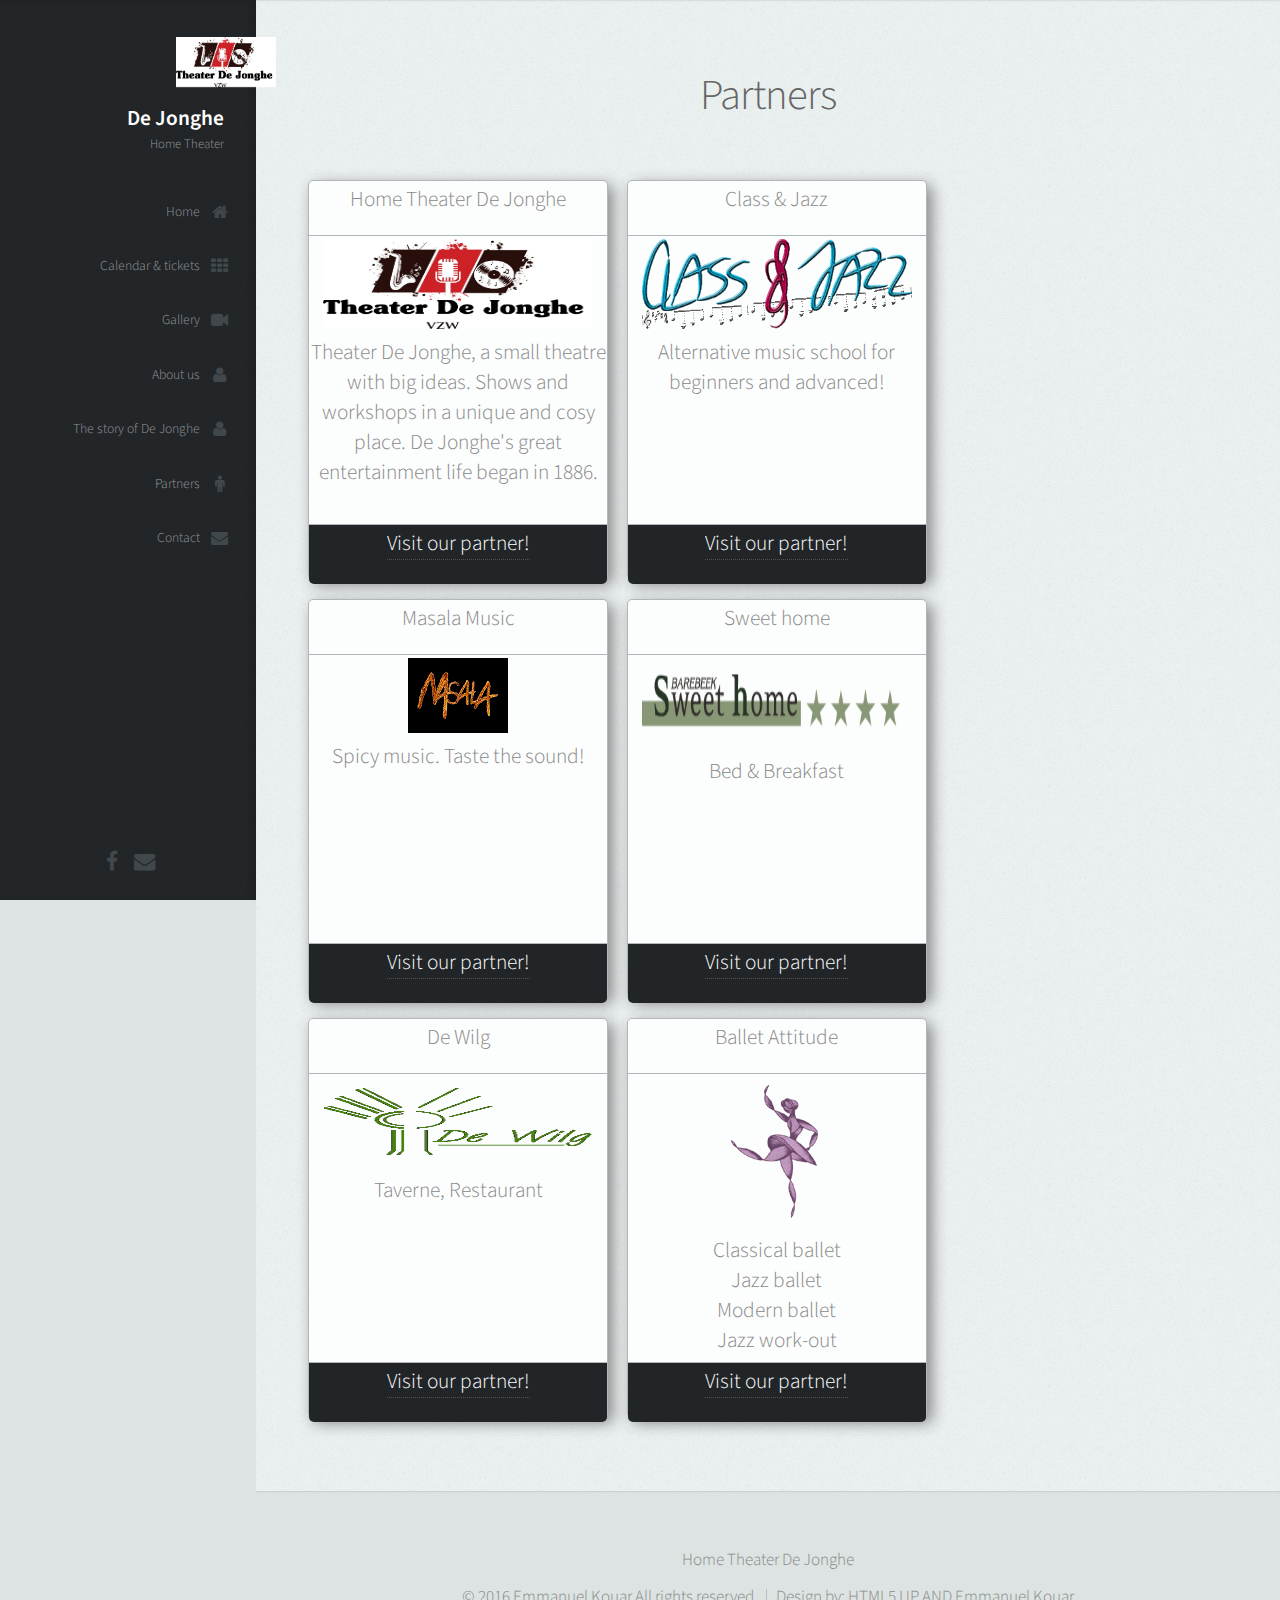
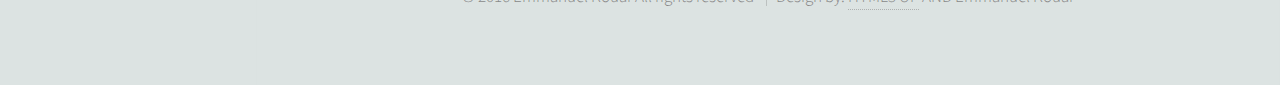
<file: partners.html>
<!DOCTYPE HTML>
<html>
   <head>
      <title>Home Theater De Jonghe</title>
      <meta charset="utf-8" />
      <meta name="viewport" content="width=device-width, initial-scale=1" />
      <!--[if lte IE 8]><script src="assets/js/ie/html5shiv.js"></script><![endif]-->
      <link rel="stylesheet" href="assets/css/main.css" />
   </head>
   <body>
      <!-- Header -->
      <div id="header">
         <div class="top">
            <!-- Logo -->
            <div id="logo">
               <span class="image avatar48"><img src="images/logo/logo.jpg" alt="[logo Home Theater De Jonghe]" /></span>							
               <h1 id="title">De Jonghe</h1>
               <p>Home Theater</p>
            </div>
            <!-- Nav -->
            <nav id="nav">
               <ul>
                  <li><a href="index.html" id="top-link" class="skel-layers-ignoreHref"><span class="icon fa-home">Home</span></a></li>
                  <li><a href="calendar.html" id="calendar-link" class="skel-layers-ignoreHref"><span class="icon fa-th">Calendar & tickets</span></a></li>
                  <li><a href="pictures.html" id ="" class="" class="skel-layers-ignoreHref"><span class="icon fa-video-camera">Gallery</span></a></li>
                  <li><a href="aboutus.html" id="about-link" class="skel-layers-ignoreHref"><span class="icon fa-user">About us</span></a></li>
                  <li><a href="aboutdejonghe.html" id="about-link" class="skel-layers-ignoreHref"><span class="icon fa-user">The story of De Jonghe</span></a></li>
                  <li><a href="partners.html" id="about-link" class="skel-layers-ignoreHref"><span class="icon fa-male">Partners</span></a></li>
                  <li><a href="contact.html" id="contact-link" class="skel-layers-ignoreHref"><span class="icon fa-envelope">Contact</span></a></li>
               </ul>
            </nav>
         </div>
         <div class="bottom">
            <!-- Social Icons -->
            <ul class="icons">
               <!--<li><a href="#" class="icon fa-twitter"><span class="label">Twitter</span></a></li>-->
               <li><a href="https://www.facebook.com/theaterdejonghe/?fref=ts" target="_blank" class="icon fa-facebook"><span class="label">Facebook</span></a></li>
               <li><a href="mailto:theaterdejonghe@gmail.com" class="icon fa-envelope"><span class="label">Email</span></a></li>
               <!--<li><a href="" class="icon"><image src="images/FolluwUsOnFacebook.gif" width="164.8125" height="48" alt="Couldn't load image"/></span></a></li>-->
            </ul>
         </div>
      </div>
      <!-- Main -->
      <div id="main">
         <!-- Partners -->
         <section id="partners" class="three">
            <div class="container">
               <header>
                  <h2>Partners</h2>
               </header>
               <div class="partnersBlock">
                  <div class="partnersBlockHeader">
                     Home Theater De Jonghe
                  </div>
                  <div class="partnersBlockContent">
                     <img src="images/partners/thdlogo.jpg" height="90px"; width="270px">
                     Theater De Jonghe, a small theatre with big ideas. Shows and workshops in a unique and cosy place. De Jonghe's great entertainment life began in 1886.
                  </div>
                  <div class="partnersBlockFooter">
                     <a href="http://www.theaterdejonghe.be/" target="_blank"> Visit our partner!</a>
                  </div>
               </div>
			                  <div class="partnersBlock">
                  <div class="partnersBlockHeader">
                     Class & Jazz
                  </div>
                  <div class="partnersBlockContent">
                     <img src="images/partners/class_and_jazz.gif" height="90px"; width="270px">
                     Alternative music school for beginners and advanced!
                  </div>
                  <div class="partnersBlockFooter">
                     <a href="http://www.classandjazz.be/?lang=en" target="_blank"> Visit our partner!</a>
                  </div>
               </div>
               <div class="partnersBlock">
                  <div class="partnersBlockHeader">
                     Masala Music
                  </div>
                  <div class="partnersBlockContent">
                     <img src="images/partners/masala.gif" alt="Error"><br/>
                     Spicy music. Taste the sound!
                  </div>
                  <div class="partnersBlockFooter">
                     <a href="http://www.masalamusic.be" target="_blank"> Visit our partner!</a>
                  </div>
               </div>
               <div class="partnersBlock">
                  <div class="partnersBlockHeader">
                     Sweet home
                  </div>
                  <div class="partnersBlockContent">
                     <img src="images/partners/sweet_home.png" height="90px"; width="270px">
                     Bed & Breakfast
                  </div>
                  <div class="partnersBlockFooter">
                     <a href="http://www.sweethome.barebeek.be/" target="_blank"> Visit our partner!</a>
                  </div>
               </div>
               <div class="partnersBlock">
                  <div class="partnersBlockHeader">
                     De Wilg
                  </div>
                  <div class="partnersBlockContent">
                     <img src="images/partners/dewilglogo.png" height="90px"; width="270px">
                     Taverne, Restaurant
                  </div>
                  <div class="partnersBlockFooter">
                     <a href="http://www.de-wilg.be/"  target="_blank"> Visit our partner!</a>
                  </div>
               </div>
               <div class="partnersBlock">
                  <div class="partnersBlockHeader">
                     Ballet Attitude
                  </div>
                  <div class="partnersBlockContent">
                     <img src="images/partners/attitude.gif" alt="Error"><br/>
                     Classical ballet <br/>
                     Jazz ballet <br/>
                     Modern ballet <br/>
                     Jazz work-out <br/>
                  </div>
                  <div class="partnersBlockFooter">
                     <a href="http://www.balletschoolattitude.be" target="_blank"> Visit our partner!</a>
                  </div>
               </div>
            </div>
         </section>
      </div>
      <!-- Footer -->
      <div id="footer">
         <!-- Copyright -->
         Home Theater De Jonghe
         <ul class="copyright">
            <li> &copy; 2016 Emmanuel Kouar All rights reserved</li>
            <li>Design by: <a href="http://html5up.net">HTML5 UP</a> AND Emmanuel Kouar</li>
         </ul>
      </div>
      <!-- Scripts -->
      <script src="assets/js/jquery.min.js"></script>
      <script src="assets/js/jquery.scrolly.min.js"></script>
      <script src="assets/js/jquery.scrollzer.min.js"></script>
      <script src="assets/js/skel.min.js"></script>
      <script src="assets/js/util.js"></script>
      <!--[if lte IE 8]><script src="assets/js/ie/respond.min.js"></script><![endif]-->
      <script src="assets/js/main.js"></script>
   </body>
</html>
</file>
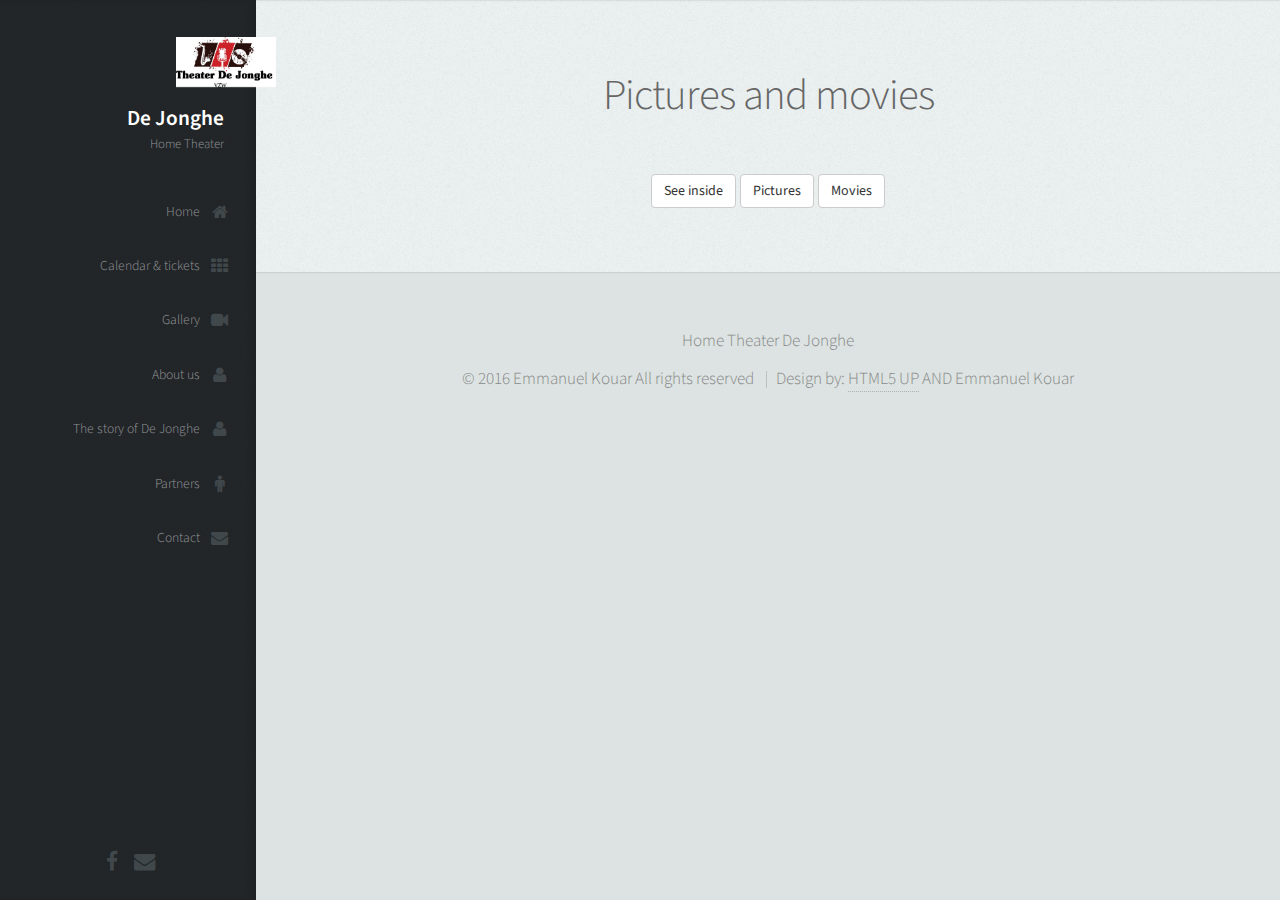
<file: pictures.html>
<!DOCTYPE HTML>
<!--
   Prologue by HTML5 UP
   html5up.net | @n33co
   Free for personal and commercial use under the CCA 3.0 license (html5up.net/license)
   
          Edited by Bart Van Loon <bbb@bbbart.be> for Home Theater De Jonghe [2015-12-23]
   -->
<html>
   <head>
      <title>Home Theater De Jonghe</title>
      <meta charset="utf-8" />
      <meta name="viewport" content="width=device-width, initial-scale=1" />
      <!--[if lte IE 8]><script src="assets/js/ie/html5shiv.js"></script><![endif]-->
      <link rel="stylesheet" href="assets/css/main.css" />
      <!--[if lte IE 8]>
      <link rel="stylesheet" href="assets/css/ie8.css" />
      <![endif]-->
      <!--[if lte IE 9]>
      <link rel="stylesheet" href="assets/css/ie9.css" />
      <![endif]-->
      <script src="https://ajax.googleapis.com/ajax/libs/jquery/3.1.0/jquery.min.js"></script>
      <script type="text/javascript">
         function showHide(id){
         	for(var counter = 0 ; counter < 3 ; counter++){
         		document.getElementById("div" + counter).style.display="none";
                          document.getElementById("btn" + counter).className = "btn btn-default";
                         
         	}
         		document.getElementById("div" + id).style.display="block"; 
                          document.getElementById("btn" + id).className = "btn btn-default active";
         }            
      </script>   
   </head>
   <body>
      <!-- Header -->
      <div id="header">
         <div class="top">
            <!-- Logo -->
            <div id="logo">
               <span class="image avatar48"><img src="images/logo/logo.jpg" alt="[logo Home Theater De Jonghe]" /></span>							
               <h1 id="title">De Jonghe</h1>
               <p>Home Theater</p>
            </div>
            <!-- Nav -->
            <nav id="nav">
               <ul>
                  <li><a href="index.html" id="top-link" class="skel-layers-ignoreHref"><span class="icon fa-home">Home</span></a></li>
                  <li><a href="calendar.html" id="calendar-link" class="skel-layers-ignoreHref"><span class="icon fa-th">Calendar & tickets</span></a></li>
                  <li><a href="pictures.html" id ="" class="" class="skel-layers-ignoreHref"><span class="icon fa-video-camera">Gallery</span></a></li>
                  <li><a href="aboutus.html" id="about-link" class="skel-layers-ignoreHref"><span class="icon fa-user">About us</span></a></li>
                  <li><a href="aboutdejonghe.html" id="about-link" class="skel-layers-ignoreHref"><span class="icon fa-user">The story of De Jonghe</span></a></li>
                  <li><a href="partners.html" id="about-link" class="skel-layers-ignoreHref"><span class="icon fa-male">Partners</span></a></li>
                  <li><a href="contact.html" id="contact-link" class="skel-layers-ignoreHref"><span class="icon fa-envelope">Contact</span></a></li>
               </ul>
            </nav>
         </div>
         <div class="bottom">
            <!-- Social Icons -->
            <ul class="icons">
               <!--<li><a href="#" class="icon fa-twitter"><span class="label">Twitter</span></a></li>-->
               <li><a href="https://www.facebook.com/theaterdejonghe/?fref=ts" target="_blank" class="icon fa-facebook"><span class="label">Facebook</span></a></li>
               <li><a href="mailto:theaterdejonghe@gmail.com" class="icon fa-envelope"><span class="label">Email</span></a></li>
               <!--<li><a href="" class="icon"><image src="images/FolluwUsOnFacebook.gif" width="164.8125" height="48" alt="Couldn't load image"/></span></a></li>-->
            </ul>
         </div>
      </div>
      <!-- Main -->
      <div id="main">
         <!-- Partners -->
         <section id="pictures" class="three">
            <div class="container">
               <header>
                  <h2>Pictures and movies</h2>
               </header>
               <a href='#' onclick="showHide('0');" class="btn btn-default" id="btn0">See inside</a>
               <a href='#' onclick="showHide('1');" class="btn btn-default" id="btn1">Pictures</a>				
               <a href='#' onclick="showHide('2');" class="btn btn-default" id="btn2">Movies</a>
               <div class="visibilityDiv" id="div0">	
                  <iframe height="600" width="80%" src="http://www.3dimage.be/theaterdejonghe.html"></iframe>
               </div>
               <div class="visibilityDiv" id="div1">
			                  <div class="row">
                  <div class="6u 12u$(mobile)">
                     <article class="item">
                        <a href="albums/1theaterandmusic2016/index.html" target="_blank" class="image fit"><img src="images/logo/logo.jpg" alt="[Trickle]" /></a>
                        <header>
                           <h3>Click here to see the story of the Theater in picture!</h3>
                        </header>
                     </article>
                  </div>
                  <div class="6u 12u$(mobile)">
                     <article class="item">
                        <a href="albums/2swingjazzfebruary2016/index.html" target="_blank" class="image fit"><img src="images/logo/logo_old.jpg" alt="[Masala]" /></a>
                        <header>
                           <h3>Click here to see the story of De Jonghe in picture!</h3>
                        </header>
                     </article>
                  </div>
               </div>		   
               </div>
               <div class="visibilityDiv" id="div2">
                  <h4>Trailer - Everlasting Love - Masala 2015 </h4>
                  <iframe id="popup-youtube-player" width="640" height="360" src="https://www.youtube.com/embed/q05ShuCOpz0?enablejsapi=1&version=3&playerapiid=ytplayer" frameborder="0" allowfullscreen="true" allowscriptaccess="always">
                  </iframe>
                  <script>
                     $('#btn0, #btn1, #btn3').on('click', function() {
                         //$('#popup-youtube-player').stopVideo();
                         $('#popup-youtube-player')[0].contentWindow.postMessage('{"event":"command","func":"' + 'pauseVideo' + '","args":""}', '*');
                     });
                  </script>
               </div>
            </div>
         </section>
      </div>
      <!-- Footer -->
      <div id="footer">
         <!-- Copyright -->
         Home Theater De Jonghe
         <ul class="copyright">
            <li> &copy; 2016 Emmanuel Kouar All rights reserved</li>
            <li>Design by: <a href="http://html5up.net">HTML5 UP</a> AND Emmanuel Kouar</li>
         </ul>
      </div>
      <!-- Scripts -->
      <script src="assets/js/jquery.min.js"></script>
      <script src="assets/js/jquery.scrolly.min.js"></script>
      <script src="assets/js/jquery.scrollzer.min.js"></script>
      <script src="assets/js/skel.min.js"></script>
      <script src="assets/js/util.js"></script>
      <!--[if lte IE 8]><script src="assets/js/ie/respond.min.js"></script><![endif]-->
      <script src="assets/js/main.js"></script>
   </body>
</html>
</file>
<file: assets/css/ie8.css>
/*
	Prologue by HTML5 UP
	html5up.net | @n33co
	Free for personal and commercial use under the CCA 3.0 license (html5up.net/license)
*/

/* Section/Article */

	section > .last-child, section.last-child, article > .last-child, article.last-child {
		margin-bottom: 0;
	}

/* Form */

	form input[type="text"],
	form input[type="email"],
	form input[type="password"],
	form select,
	form textarea {
		-ms-behavior: url("assets/js/ie/PIE.htc");
	}

/* Button */

	input[type="button"],
	input[type="submit"],
	input[type="reset"],
	button,
	.button {
		-ms-behavior: url("assets/js/ie/PIE.htc");
	}

/* Header */

	#nav ul li a {
		color: #888;
	}

		#nav ul li a.active {
			background: #1C2022;
		}

	#headerToggle .toggle {
		background-color: #888;
	}

/* Main */

	#main > section.cover {
		background-position: auto;
		-ms-behavior: url("assets/js/ie/backgroundsize.min.htc");
	}
</file>
<file: assets/css/ie9.css>
/*
	Prologue by HTML5 UP
	html5up.net | @n33co
	Free for personal and commercial use under the CCA 3.0 license (html5up.net/license)
*/

/* Button */

	input[type="button"],
	input[type="submit"],
	input[type="reset"],
	button,
	.button {
		background-image: url("images/ie/grad0-15.svg");
	}
</file>
<file: assets/css/main.css>
@import url("font-awesome.min.css");
@import url("http://fonts.googleapis.com/css?family=Source+Sans+Pro:300,300italic,400,600");

/*
	Prologue by HTML5 UP
	html5up.net | @n33co
	Free for personal and commercial use under the CCA 3.0 license (html5up.net/license)
*/

/* Reset */

	html, body, div, span, applet, object, iframe, h1, h2, h3, h4, h5, h6, p, blockquote, pre, a, abbr, acronym, address, big, cite, code, del, dfn, em, img, ins, kbd, q, s, samp, small, strike, strong, sub, sup, tt, var, b, u, i, center, dl, dt, dd, ol, ul, li, fieldset, form, label, legend, table, caption, tbody, tfoot, thead, tr, th, td, article, aside, canvas, details, embed, figure, figcaption, footer, header, hgroup, menu, nav, output, ruby, section, summary, time, mark, audio, video {
		margin: 0;
		padding: 0;
		border: 0;
		font-size: 100%;
		font: inherit;
		vertical-align: baseline;
       
	}

	article, aside, details, figcaption, figure, footer, header, hgroup, menu, nav, section {
		display: block;
	}

	body {
		line-height: 1;
      
	}

	ol, ul {
		list-style: none;
	}

	blockquote, q {
		quotes: none;
	}

	blockquote:before, blockquote:after, q:before, q:after {
		content: '';
		content: none;
	}

	table {
		border-collapse: collapse;
		border-spacing: 0;
	}

	body {
		-webkit-text-size-adjust: none;
	}

/* Box Model */

	*, *:before, *:after {
		-moz-box-sizing: border-box;
		-webkit-box-sizing: border-box;
		box-sizing: border-box;
	}

/* Containers */

	.container {
		margin-left: auto;
		margin-right: auto;
	}

	.container.\31 25\25 {
		width: 100%;
		max-width: 1750px;
		min-width: 1400px;
	}

	.container.\37 5\25 {
		width: 1050px;
	}

	.container.\35 0\25 {
		width: 700px;
	}

	.container.\32 5\25 {
		width: 350px;
	}

	.container {
		width: 1400px;
	}

	@media screen and (min-width: 961px) and (max-width: 1880px) {

		.container.\31 25\25 {
			width: 100%;
			max-width: 1500px;
			min-width: 1200px;
		}

		.container.\37 5\25 {
			width: 900px;
		}

		.container.\35 0\25 {
			width: 600px;
		}

		.container.\32 5\25 {
			width: 300px;
		}

		.container {
			width: 1200px;
		}

	}

	@media screen and (min-width: 961px) and (max-width: 1620px) {

		.container.\31 25\25 {
			width: 100%;
			max-width: 1200px;
			min-width: 960px;
		}

		.container.\37 5\25 {
			width: 720px;
		}

		.container.\35 0\25 {
			width: 480px;
		}

		.container.\32 5\25 {
			width: 240px;
		}

		.container {
			width: 960px;
		}

	}

	@media screen and (min-width: 961px) and (max-width: 1320px) {

		.container.\31 25\25 {
			width: 100%;
			max-width: 125%;
			min-width: 100%;
		}

		.container.\37 5\25 {
			width: 75%;
		}

		.container.\35 0\25 {
			width: 50%;
		}

		.container.\32 5\25 {
			width: 25%;
		}

		.container {
			width: 100%;
		}

	}

	@media screen and (max-width: 960px) {

		.container.\31 25\25 {
			width: 100%;
			max-width: 125%;
			min-width: 100%;
		}

		.container.\37 5\25 {
			width: 75%;
		}

		.container.\35 0\25 {
			width: 50%;
		}

		.container.\32 5\25 {
			width: 25%;
		}

		.container {
			width: 100%;
		}

	}

	@media screen and (max-width: 736px) {

		.container.\31 25\25 {
			width: 100%;
			max-width: 125%;
			min-width: 100%;
		}

		.container.\37 5\25 {
			width: 75%;
		}

		.container.\35 0\25 {
			width: 50%;
		}

		.container.\32 5\25 {
			width: 25%;
		}

		.container {
			width: 100% !important;
		}

	}

/* Grid */

	.row {
		border-bottom: solid 1px transparent;
		-moz-box-sizing: border-box;
		-webkit-box-sizing: border-box;
		box-sizing: border-box;
	}

	.row > * {
		float: left;
		-moz-box-sizing: border-box;
		-webkit-box-sizing: border-box;
		box-sizing: border-box;
	}

	.row:after, .row:before {
		content: '';
		display: block;
		clear: both;
		height: 0;
	}

	.row.uniform > * > :first-child {
		margin-top: 0;
	}

	.row.uniform > * > :last-child {
		margin-bottom: 0;
	}

	.row.\30 \25 > * {
		padding: 0px 0 0 0px;
	}

	.row.\30 \25 {
		margin: 0px 0 -1px 0px;
	}

	.row.uniform.\30 \25 > * {
		padding: 0px 0 0 0px;
	}

	.row.uniform.\30 \25 {
		margin: 0px 0 -1px 0px;
	}

	.row > * {
		padding: 40px 0 0 40px;
	}

	.row {
		margin: -40px 0 -1px -40px;
	}

	.row.uniform > * {
		padding: 40px 0 0 40px;
	}

	.row.uniform {
		margin: -40px 0 -1px -40px;
	}

	.row.\32 00\25 > * {
		padding: 80px 0 0 80px;
	}

	.row.\32 00\25 {
		margin: -80px 0 -1px -80px;
	}

	.row.uniform.\32 00\25 > * {
		padding: 80px 0 0 80px;
	}

	.row.uniform.\32 00\25 {
		margin: -80px 0 -1px -80px;
	}

	.row.\31 50\25 > * {
		padding: 60px 0 0 60px;
	}

	.row.\31 50\25 {
		margin: -60px 0 -1px -60px;
	}

	.row.uniform.\31 50\25 > * {
		padding: 60px 0 0 60px;
	}

	.row.uniform.\31 50\25 {
		margin: -60px 0 -1px -60px;
	}

	.row.\35 0\25 > * {
		padding: 20px 0 0 20px;
	}

	.row.\35 0\25 {
		margin: -20px 0 -1px -20px;
	}

	.row.uniform.\35 0\25 > * {
		padding: 20px 0 0 20px;
	}

	.row.uniform.\35 0\25 {
		margin: -20px 0 -1px -20px;
	}

	.row.\32 5\25 > * {
		padding: 10px 0 0 10px;
	}

	.row.\32 5\25 {
		margin: -10px 0 -1px -10px;
	}

	.row.uniform.\32 5\25 > * {
		padding: 10px 0 0 10px;
	}

	.row.uniform.\32 5\25 {
		margin: -10px 0 -1px -10px;
	}

	.\31 2u, .\31 2u\24 {
		width: 100%;
		clear: none;
		margin-left: 0;
	}

	.\31 1u, .\31 1u\24 {
		width: 91.6666666667%;
		clear: none;
		margin-left: 0;
	}

	.\31 0u, .\31 0u\24 {
		width: 83.3333333333%;
		clear: none;
		margin-left: 0;
	}

	.\39 u, .\39 u\24 {
		width: 75%;
		clear: none;
		margin-left: 0;
	}

	.\38 u, .\38 u\24 {
		width: 66.6666666667%;
		clear: none;
		margin-left: 0;
	}

	.\37 u, .\37 u\24 {
		width: 58.3333333333%;
		clear: none;
		margin-left: 0;
	}

	.\36 u, .\36 u\24 {
		width: 50%;
		clear: none;
		margin-left: 0;
	}

	.\35 u, .\35 u\24 {
		width: 41.6666666667%;
		clear: none;
		margin-left: 0;
	}

	.\34 u, .\34 u\24 {
		width: 33.3333333333%;
		clear: none;
		margin-left: 0;
	}

	.\33 u, .\33 u\24 {
		width: 25%;
		clear: none;
		margin-left: 0;
	}

	.\32 u, .\32 u\24 {
		width: 16.6666666667%;
		clear: none;
		margin-left: 0;
	}

	.\31 u, .\31 u\24 {
		width: 8.3333333333%;
		clear: none;
		margin-left: 0;
	}

	.\31 2u\24 + *,
	.\31 1u\24 + *,
	.\31 0u\24 + *,
	.\39 u\24 + *,
	.\38 u\24 + *,
	.\37 u\24 + *,
	.\36 u\24 + *,
	.\35 u\24 + *,
	.\34 u\24 + *,
	.\33 u\24 + *,
	.\32 u\24 + *,
	.\31 u\24 + * {
		clear: left;
	}

	.\-11u {
		margin-left: 91.66667%;
	}

	.\-10u {
		margin-left: 83.33333%;
	}

	.\-9u {
		margin-left: 75%;
	}

	.\-8u {
		margin-left: 66.66667%;
	}

	.\-7u {
		margin-left: 58.33333%;
	}

	.\-6u {
		margin-left: 50%;
	}

	.\-5u {
		margin-left: 41.66667%;
	}

	.\-4u {
		margin-left: 33.33333%;
	}

	.\-3u {
		margin-left: 25%;
	}

	.\-2u {
		margin-left: 16.66667%;
	}

	.\-1u {
		margin-left: 8.33333%;
	}

	@media screen and (min-width: 961px) and (max-width: 1880px) {

		.row > * {
			padding: 40px 0 0 40px;
		}

		.row {
			margin: -40px 0 -1px -40px;
		}

		.row.uniform > * {
			padding: 40px 0 0 40px;
		}

		.row.uniform {
			margin: -40px 0 -1px -40px;
		}

		.row.\32 00\25 > * {
			padding: 80px 0 0 80px;
		}

		.row.\32 00\25 {
			margin: -80px 0 -1px -80px;
		}

		.row.uniform.\32 00\25 > * {
			padding: 80px 0 0 80px;
		}

		.row.uniform.\32 00\25 {
			margin: -80px 0 -1px -80px;
		}

		.row.\31 50\25 > * {
			padding: 60px 0 0 60px;
		}

		.row.\31 50\25 {
			margin: -60px 0 -1px -60px;
		}

		.row.uniform.\31 50\25 > * {
			padding: 60px 0 0 60px;
		}

		.row.uniform.\31 50\25 {
			margin: -60px 0 -1px -60px;
		}

		.row.\35 0\25 > * {
			padding: 20px 0 0 20px;
		}

		.row.\35 0\25 {
			margin: -20px 0 -1px -20px;
		}

		.row.uniform.\35 0\25 > * {
			padding: 20px 0 0 20px;
		}

		.row.uniform.\35 0\25 {
			margin: -20px 0 -1px -20px;
		}

		.row.\32 5\25 > * {
			padding: 10px 0 0 10px;
		}

		.row.\32 5\25 {
			margin: -10px 0 -1px -10px;
		}

		.row.uniform.\32 5\25 > * {
			padding: 10px 0 0 10px;
		}

		.row.uniform.\32 5\25 {
			margin: -10px 0 -1px -10px;
		}

		.\31 2u\28wide\29, .\31 2u\24\28wide\29 {
			width: 100%;
			clear: none;
			margin-left: 0;
		}

		.\31 1u\28wide\29, .\31 1u\24\28wide\29 {
			width: 91.6666666667%;
			clear: none;
			margin-left: 0;
		}

		.\31 0u\28wide\29, .\31 0u\24\28wide\29 {
			width: 83.3333333333%;
			clear: none;
			margin-left: 0;
		}

		.\39 u\28wide\29, .\39 u\24\28wide\29 {
			width: 75%;
			clear: none;
			margin-left: 0;
		}

		.\38 u\28wide\29, .\38 u\24\28wide\29 {
			width: 66.6666666667%;
			clear: none;
			margin-left: 0;
		}

		.\37 u\28wide\29, .\37 u\24\28wide\29 {
			width: 58.3333333333%;
			clear: none;
			margin-left: 0;
		}

		.\36 u\28wide\29, .\36 u\24\28wide\29 {
			width: 50%;
			clear: none;
			margin-left: 0;
		}

		.\35 u\28wide\29, .\35 u\24\28wide\29 {
			width: 41.6666666667%;
			clear: none;
			margin-left: 0;
		}

		.\34 u\28wide\29, .\34 u\24\28wide\29 {
			width: 33.3333333333%;
			clear: none;
			margin-left: 0;
		}

		.\33 u\28wide\29, .\33 u\24\28wide\29 {
			width: 25%;
			clear: none;
			margin-left: 0;
		}

		.\32 u\28wide\29, .\32 u\24\28wide\29 {
			width: 16.6666666667%;
			clear: none;
			margin-left: 0;
		}

		.\31 u\28wide\29, .\31 u\24\28wide\29 {
			width: 8.3333333333%;
			clear: none;
			margin-left: 0;
		}

		.\31 2u\24\28wide\29 + *,
		.\31 1u\24\28wide\29 + *,
		.\31 0u\24\28wide\29 + *,
		.\39 u\24\28wide\29 + *,
		.\38 u\24\28wide\29 + *,
		.\37 u\24\28wide\29 + *,
		.\36 u\24\28wide\29 + *,
		.\35 u\24\28wide\29 + *,
		.\34 u\24\28wide\29 + *,
		.\33 u\24\28wide\29 + *,
		.\32 u\24\28wide\29 + *,
		.\31 u\24\28wide\29 + * {
			clear: left;
		}

		.\-11u\28wide\29 {
			margin-left: 91.66667%;
		}

		.\-10u\28wide\29 {
			margin-left: 83.33333%;
		}

		.\-9u\28wide\29 {
			margin-left: 75%;
		}

		.\-8u\28wide\29 {
			margin-left: 66.66667%;
		}

		.\-7u\28wide\29 {
			margin-left: 58.33333%;
		}

		.\-6u\28wide\29 {
			margin-left: 50%;
		}

		.\-5u\28wide\29 {
			margin-left: 41.66667%;
		}

		.\-4u\28wide\29 {
			margin-left: 33.33333%;
		}

		.\-3u\28wide\29 {
			margin-left: 25%;
		}

		.\-2u\28wide\29 {
			margin-left: 16.66667%;
		}

		.\-1u\28wide\29 {
			margin-left: 8.33333%;
		}

	}

	@media screen and (min-width: 961px) and (max-width: 1620px) {

		.row > * {
			padding: 40px 0 0 40px;
		}

		.row {
			margin: -40px 0 -1px -40px;
		}

		.row.uniform > * {
			padding: 40px 0 0 40px;
		}

		.row.uniform {
			margin: -40px 0 -1px -40px;
		}

		.row.\32 00\25 > * {
			padding: 80px 0 0 80px;
		}

		.row.\32 00\25 {
			margin: -80px 0 -1px -80px;
		}

		.row.uniform.\32 00\25 > * {
			padding: 80px 0 0 80px;
		}

		.row.uniform.\32 00\25 {
			margin: -80px 0 -1px -80px;
		}

		.row.\31 50\25 > * {
			padding: 60px 0 0 60px;
		}

		.row.\31 50\25 {
			margin: -60px 0 -1px -60px;
		}

		.row.uniform.\31 50\25 > * {
			padding: 60px 0 0 60px;
		}

		.row.uniform.\31 50\25 {
			margin: -60px 0 -1px -60px;
		}

		.row.\35 0\25 > * {
			padding: 20px 0 0 20px;
		}

		.row.\35 0\25 {
			margin: -20px 0 -1px -20px;
		}

		.row.uniform.\35 0\25 > * {
			padding: 20px 0 0 20px;
		}

		.row.uniform.\35 0\25 {
			margin: -20px 0 -1px -20px;
		}

		.row.\32 5\25 > * {
			padding: 10px 0 0 10px;
		}

		.row.\32 5\25 {
			margin: -10px 0 -1px -10px;
		}

		.row.uniform.\32 5\25 > * {
			padding: 10px 0 0 10px;
		}

		.row.uniform.\32 5\25 {
			margin: -10px 0 -1px -10px;
		}

		.\31 2u\28normal\29, .\31 2u\24\28normal\29 {
			width: 100%;
			clear: none;
			margin-left: 0;
		}

		.\31 1u\28normal\29, .\31 1u\24\28normal\29 {
			width: 91.6666666667%;
			clear: none;
			margin-left: 0;
		}

		.\31 0u\28normal\29, .\31 0u\24\28normal\29 {
			width: 83.3333333333%;
			clear: none;
			margin-left: 0;
		}

		.\39 u\28normal\29, .\39 u\24\28normal\29 {
			width: 75%;
			clear: none;
			margin-left: 0;
		}

		.\38 u\28normal\29, .\38 u\24\28normal\29 {
			width: 66.6666666667%;
			clear: none;
			margin-left: 0;
		}

		.\37 u\28normal\29, .\37 u\24\28normal\29 {
			width: 58.3333333333%;
			clear: none;
			margin-left: 0;
		}

		.\36 u\28normal\29, .\36 u\24\28normal\29 {
			width: 50%;
			clear: none;
			margin-left: 0;
		}

		.\35 u\28normal\29, .\35 u\24\28normal\29 {
			width: 41.6666666667%;
			clear: none;
			margin-left: 0;
		}

		.\34 u\28normal\29, .\34 u\24\28normal\29 {
			width: 33.3333333333%;
			clear: none;
			margin-left: 0;
		}

		.\33 u\28normal\29, .\33 u\24\28normal\29 {
			width: 25%;
			clear: none;
			margin-left: 0;
		}

		.\32 u\28normal\29, .\32 u\24\28normal\29 {
			width: 16.6666666667%;
			clear: none;
			margin-left: 0;
		}

		.\31 u\28normal\29, .\31 u\24\28normal\29 {
			width: 8.3333333333%;
			clear: none;
			margin-left: 0;
		}

		.\31 2u\24\28normal\29 + *,
		.\31 1u\24\28normal\29 + *,
		.\31 0u\24\28normal\29 + *,
		.\39 u\24\28normal\29 + *,
		.\38 u\24\28normal\29 + *,
		.\37 u\24\28normal\29 + *,
		.\36 u\24\28normal\29 + *,
		.\35 u\24\28normal\29 + *,
		.\34 u\24\28normal\29 + *,
		.\33 u\24\28normal\29 + *,
		.\32 u\24\28normal\29 + *,
		.\31 u\24\28normal\29 + * {
			clear: left;
		}

		.\-11u\28normal\29 {
			margin-left: 91.66667%;
		}

		.\-10u\28normal\29 {
			margin-left: 83.33333%;
		}

		.\-9u\28normal\29 {
			margin-left: 75%;
		}

		.\-8u\28normal\29 {
			margin-left: 66.66667%;
		}

		.\-7u\28normal\29 {
			margin-left: 58.33333%;
		}

		.\-6u\28normal\29 {
			margin-left: 50%;
		}

		.\-5u\28normal\29 {
			margin-left: 41.66667%;
		}

		.\-4u\28normal\29 {
			margin-left: 33.33333%;
		}

		.\-3u\28normal\29 {
			margin-left: 25%;
		}

		.\-2u\28normal\29 {
			margin-left: 16.66667%;
		}

		.\-1u\28normal\29 {
			margin-left: 8.33333%;
		}

	}

	@media screen and (min-width: 961px) and (max-width: 1320px) {

		.row > * {
			padding: 20px 0 0 20px;
		}

		.row {
			margin: -20px 0 -1px -20px;
		}

		.row.uniform > * {
			padding: 20px 0 0 20px;
		}

		.row.uniform {
			margin: -20px 0 -1px -20px;
		}

		.row.\32 00\25 > * {
			padding: 40px 0 0 40px;
		}

		.row.\32 00\25 {
			margin: -40px 0 -1px -40px;
		}

		.row.uniform.\32 00\25 > * {
			padding: 40px 0 0 40px;
		}

		.row.uniform.\32 00\25 {
			margin: -40px 0 -1px -40px;
		}

		.row.\31 50\25 > * {
			padding: 30px 0 0 30px;
		}

		.row.\31 50\25 {
			margin: -30px 0 -1px -30px;
		}

		.row.uniform.\31 50\25 > * {
			padding: 30px 0 0 30px;
		}

		.row.uniform.\31 50\25 {
			margin: -30px 0 -1px -30px;
		}

		.row.\35 0\25 > * {
			padding: 10px 0 0 10px;
		}

		.row.\35 0\25 {
			margin: -10px 0 -1px -10px;
		}

		.row.uniform.\35 0\25 > * {
			padding: 10px 0 0 10px;
		}

		.row.uniform.\35 0\25 {
			margin: -10px 0 -1px -10px;
		}

		.row.\32 5\25 > * {
			padding: 5px 0 0 5px;
		}

		.row.\32 5\25 {
			margin: -5px 0 -1px -5px;
		}

		.row.uniform.\32 5\25 > * {
			padding: 5px 0 0 5px;
		}

		.row.uniform.\32 5\25 {
			margin: -5px 0 -1px -5px;
		}

		.\31 2u\28narrow\29, .\31 2u\24\28narrow\29 {
			width: 100%;
			clear: none;
			margin-left: 0;
		}

		.\31 1u\28narrow\29, .\31 1u\24\28narrow\29 {
			width: 91.6666666667%;
			clear: none;
			margin-left: 0;
		}

		.\31 0u\28narrow\29, .\31 0u\24\28narrow\29 {
			width: 83.3333333333%;
			clear: none;
			margin-left: 0;
		}

		.\39 u\28narrow\29, .\39 u\24\28narrow\29 {
			width: 75%;
			clear: none;
			margin-left: 0;
		}

		.\38 u\28narrow\29, .\38 u\24\28narrow\29 {
			width: 66.6666666667%;
			clear: none;
			margin-left: 0;
		}

		.\37 u\28narrow\29, .\37 u\24\28narrow\29 {
			width: 58.3333333333%;
			clear: none;
			margin-left: 0;
		}

		.\36 u\28narrow\29, .\36 u\24\28narrow\29 {
			width: 50%;
			clear: none;
			margin-left: 0;
		}

		.\35 u\28narrow\29, .\35 u\24\28narrow\29 {
			width: 41.6666666667%;
			clear: none;
			margin-left: 0;
		}

		.\34 u\28narrow\29, .\34 u\24\28narrow\29 {
			width: 33.3333333333%;
			clear: none;
			margin-left: 0;
		}

		.\33 u\28narrow\29, .\33 u\24\28narrow\29 {
			width: 25%;
			clear: none;
			margin-left: 0;
		}

		.\32 u\28narrow\29, .\32 u\24\28narrow\29 {
			width: 16.6666666667%;
			clear: none;
			margin-left: 0;
		}

		.\31 u\28narrow\29, .\31 u\24\28narrow\29 {
			width: 8.3333333333%;
			clear: none;
			margin-left: 0;
		}

		.\31 2u\24\28narrow\29 + *,
		.\31 1u\24\28narrow\29 + *,
		.\31 0u\24\28narrow\29 + *,
		.\39 u\24\28narrow\29 + *,
		.\38 u\24\28narrow\29 + *,
		.\37 u\24\28narrow\29 + *,
		.\36 u\24\28narrow\29 + *,
		.\35 u\24\28narrow\29 + *,
		.\34 u\24\28narrow\29 + *,
		.\33 u\24\28narrow\29 + *,
		.\32 u\24\28narrow\29 + *,
		.\31 u\24\28narrow\29 + * {
			clear: left;
		}

		.\-11u\28narrow\29 {
			margin-left: 91.66667%;
		}

		.\-10u\28narrow\29 {
			margin-left: 83.33333%;
		}

		.\-9u\28narrow\29 {
			margin-left: 75%;
		}

		.\-8u\28narrow\29 {
			margin-left: 66.66667%;
		}

		.\-7u\28narrow\29 {
			margin-left: 58.33333%;
		}

		.\-6u\28narrow\29 {
			margin-left: 50%;
		}

		.\-5u\28narrow\29 {
			margin-left: 41.66667%;
		}

		.\-4u\28narrow\29 {
			margin-left: 33.33333%;
		}

		.\-3u\28narrow\29 {
			margin-left: 25%;
		}

		.\-2u\28narrow\29 {
			margin-left: 16.66667%;
		}

		.\-1u\28narrow\29 {
			margin-left: 8.33333%;
		}

	}

	@media screen and (max-width: 960px) {

		.row > * {
			padding: 20px 0 0 20px;
		}

		.row {
			margin: -20px 0 -1px -20px;
		}

		.row.uniform > * {
			padding: 20px 0 0 20px;
		}

		.row.uniform {
			margin: -20px 0 -1px -20px;
		}

		.row.\32 00\25 > * {
			padding: 40px 0 0 40px;
		}

		.row.\32 00\25 {
			margin: -40px 0 -1px -40px;
		}

		.row.uniform.\32 00\25 > * {
			padding: 40px 0 0 40px;
		}

		.row.uniform.\32 00\25 {
			margin: -40px 0 -1px -40px;
		}

		.row.\31 50\25 > * {
			padding: 30px 0 0 30px;
		}

		.row.\31 50\25 {
			margin: -30px 0 -1px -30px;
		}

		.row.uniform.\31 50\25 > * {
			padding: 30px 0 0 30px;
		}

		.row.uniform.\31 50\25 {
			margin: -30px 0 -1px -30px;
		}

		.row.\35 0\25 > * {
			padding: 10px 0 0 10px;
		}

		.row.\35 0\25 {
			margin: -10px 0 -1px -10px;
		}

		.row.uniform.\35 0\25 > * {
			padding: 10px 0 0 10px;
		}

		.row.uniform.\35 0\25 {
			margin: -10px 0 -1px -10px;
		}

		.row.\32 5\25 > * {
			padding: 5px 0 0 5px;
		}

		.row.\32 5\25 {
			margin: -5px 0 -1px -5px;
		}

		.row.uniform.\32 5\25 > * {
			padding: 5px 0 0 5px;
		}

		.row.uniform.\32 5\25 {
			margin: -5px 0 -1px -5px;
		}

		.\31 2u\28narrower\29, .\31 2u\24\28narrower\29 {
			width: 100%;
			clear: none;
			margin-left: 0;
		}

		.\31 1u\28narrower\29, .\31 1u\24\28narrower\29 {
			width: 91.6666666667%;
			clear: none;
			margin-left: 0;
		}

		.\31 0u\28narrower\29, .\31 0u\24\28narrower\29 {
			width: 83.3333333333%;
			clear: none;
			margin-left: 0;
		}

		.\39 u\28narrower\29, .\39 u\24\28narrower\29 {
			width: 75%;
			clear: none;
			margin-left: 0;
		}

		.\38 u\28narrower\29, .\38 u\24\28narrower\29 {
			width: 66.6666666667%;
			clear: none;
			margin-left: 0;
		}

		.\37 u\28narrower\29, .\37 u\24\28narrower\29 {
			width: 58.3333333333%;
			clear: none;
			margin-left: 0;
		}

		.\36 u\28narrower\29, .\36 u\24\28narrower\29 {
			width: 50%;
			clear: none;
			margin-left: 0;
		}

		.\35 u\28narrower\29, .\35 u\24\28narrower\29 {
			width: 41.6666666667%;
			clear: none;
			margin-left: 0;
		}

		.\34 u\28narrower\29, .\34 u\24\28narrower\29 {
			width: 33.3333333333%;
			clear: none;
			margin-left: 0;
		}

		.\33 u\28narrower\29, .\33 u\24\28narrower\29 {
			width: 25%;
			clear: none;
			margin-left: 0;
		}

		.\32 u\28narrower\29, .\32 u\24\28narrower\29 {
			width: 16.6666666667%;
			clear: none;
			margin-left: 0;
		}

		.\31 u\28narrower\29, .\31 u\24\28narrower\29 {
			width: 8.3333333333%;
			clear: none;
			margin-left: 0;
		}

		.\31 2u\24\28narrower\29 + *,
		.\31 1u\24\28narrower\29 + *,
		.\31 0u\24\28narrower\29 + *,
		.\39 u\24\28narrower\29 + *,
		.\38 u\24\28narrower\29 + *,
		.\37 u\24\28narrower\29 + *,
		.\36 u\24\28narrower\29 + *,
		.\35 u\24\28narrower\29 + *,
		.\34 u\24\28narrower\29 + *,
		.\33 u\24\28narrower\29 + *,
		.\32 u\24\28narrower\29 + *,
		.\31 u\24\28narrower\29 + * {
			clear: left;
		}

		.\-11u\28narrower\29 {
			margin-left: 91.66667%;
		}

		.\-10u\28narrower\29 {
			margin-left: 83.33333%;
		}

		.\-9u\28narrower\29 {
			margin-left: 75%;
		}

		.\-8u\28narrower\29 {
			margin-left: 66.66667%;
		}

		.\-7u\28narrower\29 {
			margin-left: 58.33333%;
		}

		.\-6u\28narrower\29 {
			margin-left: 50%;
		}

		.\-5u\28narrower\29 {
			margin-left: 41.66667%;
		}

		.\-4u\28narrower\29 {
			margin-left: 33.33333%;
		}

		.\-3u\28narrower\29 {
			margin-left: 25%;
		}

		.\-2u\28narrower\29 {
			margin-left: 16.66667%;
		}

		.\-1u\28narrower\29 {
			margin-left: 8.33333%;
		}

	}

	@media screen and (max-width: 736px) {

		.row > * {
			padding: 20px 0 0 20px;
		}

		.row {
			margin: -20px 0 -1px -20px;
		}

		.row.uniform > * {
			padding: 20px 0 0 20px;
		}

		.row.uniform {
			margin: -20px 0 -1px -20px;
		}

		.row.\32 00\25 > * {
			padding: 40px 0 0 40px;
		}

		.row.\32 00\25 {
			margin: -40px 0 -1px -40px;
		}

		.row.uniform.\32 00\25 > * {
			padding: 40px 0 0 40px;
		}

		.row.uniform.\32 00\25 {
			margin: -40px 0 -1px -40px;
		}

		.row.\31 50\25 > * {
			padding: 30px 0 0 30px;
		}

		.row.\31 50\25 {
			margin: -30px 0 -1px -30px;
		}

		.row.uniform.\31 50\25 > * {
			padding: 30px 0 0 30px;
		}

		.row.uniform.\31 50\25 {
			margin: -30px 0 -1px -30px;
		}

		.row.\35 0\25 > * {
			padding: 10px 0 0 10px;
		}

		.row.\35 0\25 {
			margin: -10px 0 -1px -10px;
		}

		.row.uniform.\35 0\25 > * {
			padding: 10px 0 0 10px;
		}

		.row.uniform.\35 0\25 {
			margin: -10px 0 -1px -10px;
		}

		.row.\32 5\25 > * {
			padding: 5px 0 0 5px;
		}

		.row.\32 5\25 {
			margin: -5px 0 -1px -5px;
		}

		.row.uniform.\32 5\25 > * {
			padding: 5px 0 0 5px;
		}

		.row.uniform.\32 5\25 {
			margin: -5px 0 -1px -5px;
		}

		.\31 2u\28mobile\29, .\31 2u\24\28mobile\29 {
			width: 100%;
			clear: none;
			margin-left: 0;
		}

		.\31 1u\28mobile\29, .\31 1u\24\28mobile\29 {
			width: 91.6666666667%;
			clear: none;
			margin-left: 0;
		}

		.\31 0u\28mobile\29, .\31 0u\24\28mobile\29 {
			width: 83.3333333333%;
			clear: none;
			margin-left: 0;
		}

		.\39 u\28mobile\29, .\39 u\24\28mobile\29 {
			width: 75%;
			clear: none;
			margin-left: 0;
		}

		.\38 u\28mobile\29, .\38 u\24\28mobile\29 {
			width: 66.6666666667%;
			clear: none;
			margin-left: 0;
		}

		.\37 u\28mobile\29, .\37 u\24\28mobile\29 {
			width: 58.3333333333%;
			clear: none;
			margin-left: 0;
		}

		.\36 u\28mobile\29, .\36 u\24\28mobile\29 {
			width: 50%;
			clear: none;
			margin-left: 0;
		}

		.\35 u\28mobile\29, .\35 u\24\28mobile\29 {
			width: 41.6666666667%;
			clear: none;
			margin-left: 0;
		}

		.\34 u\28mobile\29, .\34 u\24\28mobile\29 {
			width: 33.3333333333%;
			clear: none;
			margin-left: 0;
		}

		.\33 u\28mobile\29, .\33 u\24\28mobile\29 {
			width: 25%;
			clear: none;
			margin-left: 0;
		}

		.\32 u\28mobile\29, .\32 u\24\28mobile\29 {
			width: 16.6666666667%;
			clear: none;
			margin-left: 0;
		}

		.\31 u\28mobile\29, .\31 u\24\28mobile\29 {
			width: 8.3333333333%;
			clear: none;
			margin-left: 0;
		}

		.\31 2u\24\28mobile\29 + *,
		.\31 1u\24\28mobile\29 + *,
		.\31 0u\24\28mobile\29 + *,
		.\39 u\24\28mobile\29 + *,
		.\38 u\24\28mobile\29 + *,
		.\37 u\24\28mobile\29 + *,
		.\36 u\24\28mobile\29 + *,
		.\35 u\24\28mobile\29 + *,
		.\34 u\24\28mobile\29 + *,
		.\33 u\24\28mobile\29 + *,
		.\32 u\24\28mobile\29 + *,
		.\31 u\24\28mobile\29 + * {
			clear: left;
		}

		.\-11u\28mobile\29 {
			margin-left: 91.66667%;
		}

		.\-10u\28mobile\29 {
			margin-left: 83.33333%;
		}

		.\-9u\28mobile\29 {
			margin-left: 75%;
		}

		.\-8u\28mobile\29 {
			margin-left: 66.66667%;
		}

		.\-7u\28mobile\29 {
			margin-left: 58.33333%;
		}

		.\-6u\28mobile\29 {
			margin-left: 50%;
		}

		.\-5u\28mobile\29 {
			margin-left: 41.66667%;
		}

		.\-4u\28mobile\29 {
			margin-left: 33.33333%;
		}

		.\-3u\28mobile\29 {
			margin-left: 25%;
		}

		.\-2u\28mobile\29 {
			margin-left: 16.66667%;
		}

		.\-1u\28mobile\29 {
			margin-left: 8.33333%;
		}

	}

/* Basic */

	body {
		background: #fff;
		font-family: 'Source Sans Pro', sans-serif;
		font-size: 19pt;
		font-weight: 300;
		line-height: 1.75em;
		color: #888;
        background-color: #dce3e2;
	}

		body.is-loading * {
			-moz-transition: none !important;
			-webkit-transition: none !important;
			-ms-transition: none !important;
			transition: none !important;
			-moz-animation: none !important;
			-webkit-animation: none !important;
			-ms-animation: none !important;
			animation: none !important;
		}

	input, textarea, select {
		font-family: 'Source Sans Pro', sans-serif;
		font-size: 19pt;
		font-weight: 300;
		line-height: 1.75em;
		color: #888;
	}

	h1, h2, h3, h4, h5, h6 {
		font-weight: 300;
		color: #666;
		line-height: 1.5em;
	}

	h1 a, h2 a, h3 a, h4 a, h5 a, h6 a {
		color: inherit;
		text-decoration: none;
	}

		h1 a strong, h2 a strong, h3 a strong, h4 a strong, h5 a strong, h6 a strong {
			color: #333;
		}

	h2 {
		font-size: 2em;
		letter-spacing: -1px;
	}

		h2.alt {
			color: #888;
		}

			h2.alt strong {
				color: #666;
			}

	h3 {
		font-size: 1.5em;
	}

	header {
		margin: 0 0 2em 0;
	}

		header > p {
			margin: 1em 0 0 0;
		}

	footer {
		margin: 2em 0 0 0;
	}

	strong, b {
		font-weight: 300;
		color: #666;
	}

	em, i {
		font-style: italic;
	}

	a {
		text-decoration: none;
		color: inherit;
		border-bottom: dotted 1px rgba(128, 128, 128, 0.5);
		-moz-transition: color 0.35s ease-in-out, border-bottom-color 0.35s ease-in-out;
		-webkit-transition: color 0.35s ease-in-out, border-bottom-color 0.35s ease-in-out;
		-ms-transition: color 0.35s ease-in-out, border-bottom-color 0.35s ease-in-out;
		transition: color 0.35s ease-in-out, border-bottom-color 0.35s ease-in-out;
		outline: 0;
	}

		a:hover {
			color: #E27689;
			border-bottom-color: rgba(255, 255, 255, 0);
		}

	sub {
		position: relative;
		top: 0.5em;
		font-size: 0.8em;
	}

	sup {
		position: relative;
		top: -0.5em;
		font-size: 0.8em;
	}

	hr {
		border: 0;
		border-top: solid 1px #ddd;
	}

	blockquote {
		border-left: solid 0.5em #ddd;
		padding: 1em 0 1em 2em;
		font-style: italic;
	}

	p, ul, ol, dl, table {
		margin-bottom: 2em;
	}

	br.clear {
		clear: both;
	}

.visibilityDiv{
    display: none;
}

/* Sections/Article */

	section, article {
		margin-bottom: 3em;
	}

		section > :last-child,
		section > .container, section:last-child, article > :last-child,
		article > .container, article:last-child {
			margin-bottom: 0;
		}

		.row > section, .row > article {
			margin-bottom: 0;
		}

/* Image */

	.image {
		display: inline-block;
		border: 0;
	}

		.image img {
			display: block;
			width: 100%;
		}

		.image.avatar48 {
			width: 48px;
			height: 48px;
			background: transparent;
		}

			.image.avatar48 img {
				width: 100px;
				height: 50px;
			}

		.image.fit {
			display: block;
			width: 100%;
		}

		.image.featured {
			display: block;
			width: 100%;
			margin: 0 0 2em 0;
		}

		.image.left {
			float: left;
			margin: 0 2em 2em 0;
		}

		.image.centered {
			display: block;
			margin: 0 0 2em 0;
		}

			.image.centered img {
				margin: 0 auto;
				width: auto;
			}

.Column{
    float: left;
    width: 30%;
    clear: none;
    margin-left: 2%;
    margin-top: 3%;
    text-align: justify;
}

.Column1{
    float: left;
    width: 20%;
    margin-right: 1%;
}

.Column2{
    float: left;
    width: 55%;
}

.Column3{
    float: left;
    width: 20%;
    margin-left: 1%;
}

.PrincipalRow{
	text-align: left; 
	font-size: 20px;
	line-height: normal;
	margin-bottom: 2%;
}

.SecondaryRow{
	text-align: left; 
	font-size: 15px;
	line-height: normal;
	margin-bottom: 2%;
}

@media screen and (max-width: 1880px){
    .Column1{
      display: none;
    }
    
    .Column2{
        width: 100%;
    }

    .Column3{
      display: none;
    }
}


/* Album */
.Album{
	 text-align: center;
    float: left;
   margin: 1%; 
   width: 20%
}

@media screen and (max-width: 900px){
      .Album {
         width: 45%; 
}}

@media screen and (min-width: 900px){
      .Album {
         width: 20%; 
}}

.Album img{
	border: 2px solid black;
    border-radius: 30px;
    height: 120px;
    width: 160px;
}

.Album a{
    border-bottom: 0px;
}

/* Partners */

.partnersBlock{
    height: 400px; 
    width: 300px;   
    border-style: solid; 
    background-color: #fcfdfd; 
    border: 1px solid #b1b6bd; 
    box-shadow: 5px 5px 15px #888888; 
    border-radius: 5px; 
    float: left; 
    margin: 1%;"
}

.partnersBlockHeader{
    height: 55px; 
    border-bottom: 1px solid #b1b6bd;
    margin-bottom: 1%;
}

.partnersBlockContent{
    height: 285px; 
    line-height: 30px;
}

.partnersBlockFooter{
    background: #222629 url("images/overlay.png");
    height: 60px;
    border-radius: 0px 0px 5px 5px; 
    border-top: 1px solid #b1b6bd; 
    color: white;
}


/* List */

	ul.default {
		list-style: disc;
		padding-left: 1em;
	}

		ul.default li {
			padding-left: 0.5em;
		}

	ul.icons {
		cursor: default;
	}

		ul.icons li {
			display: inline-block;
		}

		ul.icons a {
			display: inline-block;
			width: 2em;
			height: 2em;
			line-height: 2em;
			text-align: center;
			border: 0;
		}

	ol.default {
		list-style: decimal;
		padding-left: 1.25em;
	}

		ol.default li {
			padding-left: 0.25em;
		}

/* Form */

	form label {
		display: block;
		text-align: left;
		margin-bottom: 0.5em;
	}

	form input[type="text"],
	form input[type="email"],
	form input[type="password"],
	form select,
	form textarea {
		position: relative;
		-webkit-appearance: none;
		display: block;
		border: 0;
		outline: 0;
		background: #fff;
		background: rgba(255, 255, 255, 0.75);
		width: 100%;
		border-radius: 0.35em;
		padding: 0.75em 1em 0.75em 1em;
		box-shadow: inset 0 0.1em 0.1em 0 rgba(0, 0, 0, 0.05);
		border: solid 1px rgba(0, 0, 0, 0.15);
		-moz-transition: all 0.35s ease-in-out;
		-webkit-transition: all 0.35s ease-in-out;
		-ms-transition: all 0.35s ease-in-out;
		transition: all 0.35s ease-in-out;
	}

		form input[type="text"]:focus,
		form input[type="email"]:focus,
		form input[type="password"]:focus,
		form select:focus,
		form textarea:focus {
			box-shadow: 0 0 2px 1px #8ebebc;
			background: #fff;
		}

	form input[type="text"],
	form input[type="email"],
	form input[type="password"],
	form select {
		line-height: 1.25em;
	}

	form textarea {
		min-height: 14em;
	}

	form .formerize-placeholder {
		color: #555 !important;
	}

	form ::-webkit-input-placeholder {
		color: #555 !important;
	}

	form :-moz-placeholder {
		color: #555 !important;
	}

	form ::-moz-placeholder {
		color: #555 !important;
	}

	form :-ms-input-placeholder {
		color: #555 !important;
	}

	form ::-moz-focus-inner {
		border: 0;
	}

/* Table */

	table {
		width: 100%;
	}

		table.default {
			width: 100%;
			text-align: left;
		}

			table.default tbody tr:nth-child(2n+2) {
				background: #f4f4f4;
			}

			table.default td {
				padding: 0.5em 1em 0.5em 1em;
			}

			table.default th {
				text-align: left;
				padding: 0.5em 1em 0.5em 1em;
				color: #fff;
				background: #222729 url("images/overlay.png");
			}

			table.default thead {
				background: #444;
				color: #fff;
			}

			table.default tfoot {
				background: #eee;
			}

/* Button */

	input[type="button"],
	input[type="submit"],
	input[type="reset"],
	button,
	.button {
		position: relative;
		display: inline-block;
		border-radius: 0.35em;
		color: #fff !important;
		text-decoration: none;
		padding: 0.75em 2.5em 0.75em 2.5em;
		background-color: #8ebebc;
		border: 0;
		cursor: pointer;
		background-image: -moz-linear-gradient(top, rgba(0, 0, 0, 0), rgba(0, 0, 0, 0.15)), url("images/overlay.png");
		background-image: -webkit-linear-gradient(top, rgba(0, 0, 0, 0), rgba(0, 0, 0, 0.15)), url("images/overlay.png");
		background-image: -ms-linear-gradient(top, rgba(0, 0, 0, 0), rgba(0, 0, 0, 0.15)), url("images/overlay.png");
		background-image: linear-gradient(top, rgba(0, 0, 0, 0), rgba(0, 0, 0, 0.15)), url("images/overlay.png");
		-moz-transition: background-color 0.35s ease-in-out;
		-webkit-transition: background-color 0.35s ease-in-out;
		-ms-transition: background-color 0.35s ease-in-out;
		transition: background-color 0.35s ease-in-out;
	}

		input[type="button"]:hover,
		input[type="submit"]:hover,
		input[type="reset"]:hover,
		button:hover,
		.button:hover {
			background-color: #9ececc;
		}

		input[type="button"]:active,
		input[type="submit"]:active,
		input[type="reset"]:active,
		button:active,
		.button:active {
			background-color: #7eaeac;
		}


.btn {
  display: inline-block;
  padding: 6px 12px;
  margin-bottom: 0;
  font-size: 14px;
  font-weight: normal;
  line-height: 1.42857143;
  text-align: center;
  white-space: nowrap;
  vertical-align: middle;
  -ms-touch-action: manipulation;
      touch-action: manipulation;
  cursor: pointer;
  -webkit-user-select: none;
     -moz-user-select: none;
      -ms-user-select: none;
          user-select: none;
  background-image: none;
  border: 1px solid transparent;
  border-radius: 4px;
}

.btn:focus,
.btn:active:focus,
.btn.active:focus,
.btn.focus,
.btn:active.focus,
.btn.active.focus {
  outline: thin dotted;
  outline: 5px auto -webkit-focus-ring-color;
  outline-offset: -2px;
}
.btn:hover,
.btn:focus,
.btn.focus {
  color: #333;
  text-decoration: none;
}
.btn:active,
.btn.active {
  background-image: none;
  outline: 0;
  -webkit-box-shadow: inset 0 3px 5px rgba(0, 0, 0, .125);
          box-shadow: inset 0 3px 5px rgba(0, 0, 0, .125);
}
.btn.disabled,
.btn[disabled],
fieldset[disabled] .btn {
  cursor: not-allowed;
  filter: alpha(opacity=65);
  -webkit-box-shadow: none;
          box-shadow: none;
  opacity: .65;
}
a.btn.disabled,
fieldset[disabled] a.btn {
  pointer-events: none;
}
.btn-default {
  color: #333;
  background-color: #fff;
  border-color: #ccc;
}
.btn-default:focus,
.btn-default.focus {
  color: #333;
  background-color: #e6e6e6;
  border-color: #8c8c8c;
}
.btn-default:hover {
  color: #333;
  background-color: #e6e6e6;
  border-color: #adadad;
}
.btn-default:active,
.btn-default.active,
.open > .dropdown-toggle.btn-default {
  color: #333;
  background-color: #e6e6e6;
  border-color: #adadad;
}
.btn-default:active:hover,
.btn-default.active:hover,
.open > .dropdown-toggle.btn-default:hover,
.btn-default:active:focus,
.btn-default.active:focus,
.open > .dropdown-toggle.btn-default:focus,
.btn-default:active.focus,
.btn-default.active.focus,
.open > .dropdown-toggle.btn-default.focus {
  color: #333;
  background-color: #d4d4d4;
  border-color: #8c8c8c;
}
.btn-default:active,
.btn-default.active,
.open > .dropdown-toggle.btn-default {
  background-image: none;
}
.btn-default.disabled:hover,
.btn-default[disabled]:hover,
fieldset[disabled] .btn-default:hover,
.btn-default.disabled:focus,
.btn-default[disabled]:focus,
fieldset[disabled] .btn-default:focus,
.btn-default.disabled.focus,
.btn-default[disabled].focus,
fieldset[disabled] .btn-default.focus {
  background-color: #fff;
  border-color: #ccc;
}
.btn-default .badge {
  color: #fff;
  background-color: #333;
}
.btn-primary {
  color: #fff;
  background-color: #337ab7;
  border-color: #2e6da4;
}
.btn-primary:focus,
.btn-primary.focus {
  color: #fff;
  background-color: #286090;
  border-color: #122b40;
}
.btn-primary:hover {
  color: #fff;
  background-color: #286090;
  border-color: #204d74;
}
.btn-primary:active,
.btn-primary.active,
.open > .dropdown-toggle.btn-primary {
  color: #fff;
  background-color: #286090;
  border-color: #204d74;
}
.btn-primary:active:hover,
.btn-primary.active:hover,
.open > .dropdown-toggle.btn-primary:hover,
.btn-primary:active:focus,
.btn-primary.active:focus,
.open > .dropdown-toggle.btn-primary:focus,
.btn-primary:active.focus,
.btn-primary.active.focus,
.open > .dropdown-toggle.btn-primary.focus {
  color: #fff;
  background-color: #204d74;
  border-color: #122b40;
}
.btn-primary:active,
.btn-primary.active,
.open > .dropdown-toggle.btn-primary {
  background-image: none;
}
.btn-primary.disabled:hover,
.btn-primary[disabled]:hover,
fieldset[disabled] .btn-primary:hover,
.btn-primary.disabled:focus,
.btn-primary[disabled]:focus,
fieldset[disabled] .btn-primary:focus,
.btn-primary.disabled.focus,
.btn-primary[disabled].focus,
fieldset[disabled] .btn-primary.focus {
  background-color: #337ab7;
  border-color: #2e6da4;
}
.btn-primary .badge {
  color: #337ab7;
  background-color: #fff;
}
.btn-success {
  color: #fff;
  background-color: #5cb85c;
  border-color: #4cae4c;
}
.btn-success:focus,
.btn-success.focus {
  color: #fff;
  background-color: #449d44;
  border-color: #255625;
}
.btn-success:hover {
  color: #fff;
  background-color: #449d44;
  border-color: #398439;
}
.btn-success:active,
.btn-success.active,
.open > .dropdown-toggle.btn-success {
  color: #fff;
  background-color: #449d44;
  border-color: #398439;
}
.btn-success:active:hover,
.btn-success.active:hover,
.open > .dropdown-toggle.btn-success:hover,
.btn-success:active:focus,
.btn-success.active:focus,
.open > .dropdown-toggle.btn-success:focus,
.btn-success:active.focus,
.btn-success.active.focus,
.open > .dropdown-toggle.btn-success.focus {
  color: #fff;
  background-color: #398439;
  border-color: #255625;
}
.btn-success:active,
.btn-success.active,
.open > .dropdown-toggle.btn-success {
  background-image: none;
}
.btn-success.disabled:hover,
.btn-success[disabled]:hover,
fieldset[disabled] .btn-success:hover,
.btn-success.disabled:focus,
.btn-success[disabled]:focus,
fieldset[disabled] .btn-success:focus,
.btn-success.disabled.focus,
.btn-success[disabled].focus,
fieldset[disabled] .btn-success.focus {
  background-color: #5cb85c;
  border-color: #4cae4c;
}
.btn-success .badge {
  color: #5cb85c;
  background-color: #fff;
}
.btn-info {
  color: #fff;
  background-color: #5bc0de;
  border-color: #46b8da;
}
.btn-info:focus,
.btn-info.focus {
  color: #fff;
  background-color: #31b0d5;
  border-color: #1b6d85;
}
.btn-info:hover {
  color: #fff;
  background-color: #31b0d5;
  border-color: #269abc;
}
.btn-info:active,
.btn-info.active,
.open > .dropdown-toggle.btn-info {
  color: #fff;
  background-color: #31b0d5;
  border-color: #269abc;
}
.btn-info:active:hover,
.btn-info.active:hover,
.open > .dropdown-toggle.btn-info:hover,
.btn-info:active:focus,
.btn-info.active:focus,
.open > .dropdown-toggle.btn-info:focus,
.btn-info:active.focus,
.btn-info.active.focus,
.open > .dropdown-toggle.btn-info.focus {
  color: #fff;
  background-color: #269abc;
  border-color: #1b6d85;
}
.btn-info:active,
.btn-info.active,
.open > .dropdown-toggle.btn-info {
  background-image: none;
}
.btn-info.disabled:hover,
.btn-info[disabled]:hover,
fieldset[disabled] .btn-info:hover,
.btn-info.disabled:focus,
.btn-info[disabled]:focus,
fieldset[disabled] .btn-info:focus,
.btn-info.disabled.focus,
.btn-info[disabled].focus,
fieldset[disabled] .btn-info.focus {
  background-color: #5bc0de;
  border-color: #46b8da;
}
.btn-info .badge {
  color: #5bc0de;
  background-color: #fff;
}
.btn-warning {
  color: #fff;
  background-color: #f0ad4e;
  border-color: #eea236;
}
.btn-warning:focus,
.btn-warning.focus {
  color: #fff;
  background-color: #ec971f;
  border-color: #985f0d;
}
.btn-warning:hover {
  color: #fff;
  background-color: #ec971f;
  border-color: #d58512;
}
.btn-warning:active,
.btn-warning.active,
.open > .dropdown-toggle.btn-warning {
  color: #fff;
  background-color: #ec971f;
  border-color: #d58512;
}
.btn-warning:active:hover,
.btn-warning.active:hover,
.open > .dropdown-toggle.btn-warning:hover,
.btn-warning:active:focus,
.btn-warning.active:focus,
.open > .dropdown-toggle.btn-warning:focus,
.btn-warning:active.focus,
.btn-warning.active.focus,
.open > .dropdown-toggle.btn-warning.focus {
  color: #fff;
  background-color: #d58512;
  border-color: #985f0d;
}
.btn-warning:active,
.btn-warning.active,
.open > .dropdown-toggle.btn-warning {
  background-image: none;
}
.btn-warning.disabled:hover,
.btn-warning[disabled]:hover,
fieldset[disabled] .btn-warning:hover,
.btn-warning.disabled:focus,
.btn-warning[disabled]:focus,
fieldset[disabled] .btn-warning:focus,
.btn-warning.disabled.focus,
.btn-warning[disabled].focus,
fieldset[disabled] .btn-warning.focus {
  background-color: #f0ad4e;
  border-color: #eea236;
}
.btn-warning .badge {
  color: #f0ad4e;
  background-color: #fff;
}
.btn-danger {
  color: #fff;
  background-color: #d9534f;
  border-color: #d43f3a;
}
.btn-danger:focus,
.btn-danger.focus {
  color: #fff;
  background-color: #c9302c;
  border-color: #761c19;
}
.btn-danger:hover {
  color: #fff;
  background-color: #c9302c;
  border-color: #ac2925;
}
.btn-danger:active,
.btn-danger.active,
.open > .dropdown-toggle.btn-danger {
  color: #fff;
  background-color: #c9302c;
  border-color: #ac2925;
}
.btn-danger:active:hover,
.btn-danger.active:hover,
.open > .dropdown-toggle.btn-danger:hover,
.btn-danger:active:focus,
.btn-danger.active:focus,
.open > .dropdown-toggle.btn-danger:focus,
.btn-danger:active.focus,
.btn-danger.active.focus,
.open > .dropdown-toggle.btn-danger.focus {
  color: #fff;
  background-color: #ac2925;
  border-color: #761c19;
}
.btn-danger:active,
.btn-danger.active,
.open > .dropdown-toggle.btn-danger {
  background-image: none;
}
.btn-danger.disabled:hover,
.btn-danger[disabled]:hover,
fieldset[disabled] .btn-danger:hover,
.btn-danger.disabled:focus,
.btn-danger[disabled]:focus,
fieldset[disabled] .btn-danger:focus,
.btn-danger.disabled.focus,
.btn-danger[disabled].focus,
fieldset[disabled] .btn-danger.focus {
  background-color: #d9534f;
  border-color: #d43f3a;
}
.btn-danger .badge {
  color: #d9534f;
  background-color: #fff;
}
.btn-link {
  font-weight: normal;
  color: #337ab7;
  border-radius: 0;
}
.btn-link,
.btn-link:active,
.btn-link.active,
.btn-link[disabled],
fieldset[disabled] .btn-link {
  background-color: transparent;
  -webkit-box-shadow: none;
          box-shadow: none;
}
.btn-link,
.btn-link:hover,
.btn-link:focus,
.btn-link:active {
  border-color: transparent;
}
.btn-link:hover,
.btn-link:focus {
  color: #23527c;
  text-decoration: underline;
  background-color: transparent;
}
.btn-link[disabled]:hover,
fieldset[disabled] .btn-link:hover,
.btn-link[disabled]:focus,
fieldset[disabled] .btn-link:focus {
  color: #777;
  text-decoration: none;
}
.btn-lg,
.btn-group-lg > .btn {
  padding: 10px 16px;
  font-size: 18px;
  line-height: 1.3333333;
  border-radius: 6px;
}
.btn-sm,
.btn-group-sm > .btn {
  padding: 5px 10px;
  font-size: 12px;
  line-height: 1.5;
  border-radius: 3px;
}
.btn-xs,
.btn-group-xs > .btn {
  padding: 1px 5px;
  font-size: 12px;
  line-height: 1.5;
  border-radius: 3px;
}
.btn-block {
  display: block;
  width: 100%;
}
.btn-block + .btn-block {
  margin-top: 5px;
}

/* Item */

    

	.item {
		box-shadow: 0 0.05em 0.15em 0 rgba(0, 0, 0, 0.05);
		margin-bottom: 40px;
	}

		.item header {
			background: #fff;
			margin: 0;
			padding: 1em 0 1em 0;
			font-size: 0.8em;
		}

			.item header h3 {
				font-size: 1em;
			}

/* Icons */

	.icon {
		text-decoration: none;
	}

		.icon:before {
			display: inline-block;
			font-family: FontAwesome;
			font-size: 1.25em;
			text-decoration: none;
			font-style: normal;
			font-weight: normal;
			line-height: 1;
			-webkit-font-smoothing: antialiased;
			-moz-osx-font-smoothing: grayscale;
		}

		.icon > .label {
			display: none;
		}

/* Header */

	#header {
		position: fixed;
		top: 0;
		left: 0;
		width: 375px;
		height: 100%;
		color: #fff;
		background: #222629 url("images/overlay.png");
		box-shadow: inset -0.25em 0 0.25em 0 rgba(0, 0, 0, 0.1);
		text-align: right;
	}

		#header .top {
			position: absolute;
			left: 0;
			top: 0;
			width: 100%;
		}

		#header .bottom {
			position: absolute;
			left: 0;
			bottom: 0;
			width: 100%;
		}

		#header .icons {
			font-size: 0.8em;
			margin: 0 0 1em 0;
			text-align: center;
		}

			#header .icons a {
				color: #41484c;
				-moz-transition: color 0.35s ease-in-out;
				-webkit-transition: color 0.35s ease-in-out;
				-ms-transition: color 0.35s ease-in-out;
				transition: color 0.35s ease-in-out;
			}

				#header .icons a:hover {
					color: #fff;
				}

	#logo {
		position: relative;
		margin: 1.75em 1.5em 1.5em 1.5em;
		min-height: 48px;
		cursor: default;
	}

		#logo h1 {
			position: relative;
			color: #fff;
			font-weight: 600;
			font-size: 1em;
			line-height: 1em;
		}

		#logo p {
			position: relative;
			display: block;
			font-size: 0.6em;
			color: rgba(255, 255, 255, 0.5);
			line-height: 1.25em;
			margin: 0.5em 0 0 0;
		}

		#logo .image {
			position: absolute;
			left: 0;
			top: 0;
		}

	#nav ul li a {
		display: block;
		padding: 0.5em 1.5em 0.5em 1.5em;
		color: rgba(255, 255, 255, 0.5);
		text-decoration: none;
		outline: 0;
		border: 0;
		-moz-transition: none;
		-webkit-transition: none;
		-ms-transition: none;
		transition: none;
	}

		#nav ul li a span {
			position: relative;
			display: block;
			font-size: 0.8em;
		}

			#nav ul li a span:before {
				position: absolute;
				left: 0;
				color: #41484c;
				text-align: center;
				width: 1.25em;
				line-height: 1.75em;
			}

		#nav ul li a.active {
			background: rgba(0, 0, 0, 0.15);
			box-shadow: inset 0 0 0.25em 0 rgba(0, 0, 0, 0.125);
			color: #fff;
		}

			#nav ul li a.active span:before {
				color: #e27689;
			}

/* Footer */

	#footer {
		margin-left: 375px;
		text-align: center;
		background-color: #dce3e2;
		padding: 3em 0 4em 0;
		box-shadow: inset 0 1px 0 0 rgba(0, 0, 0, 0.05), inset 0 0.1em 0.1em 0 rgba(0, 0, 0, 0.025);
		font-size: 0.8em;
        
	}

		#footer .copyright {
			cursor: default;
			margin: 0;
		}

			#footer .copyright li {
				display: inline-block;
				line-height: 1em;
				border-left: solid 1px rgba(128, 128, 128, 0.35);
				padding: 0 0 0 0.5em;
				margin: 0 0 0 0.5em;
			}

				#footer .copyright li:first-child {
					border-left: 0;
					padding-left: 0;
					margin-left: 0;
				}

/* Main */

	#main {
		margin-left: 375px;
	}

		#main > section {
			margin: 0;
			overflow: hidden;
			padding: 2em 0;
			box-shadow: inset 0 1px 0 0 rgba(0, 0, 0, 0.05), inset 0 0.1em 0.1em 0 rgba(0, 0, 0, 0.025);
			text-align: center;
			background-image: url("images/overlay.png");
		}

			#main > section.dark {
				color: #ddd;
				color: rgba(255, 255, 255, 0.75);
			}

				#main > section.dark h2, #main > section.dark h3, #main > section.dark h4, #main > section.dark h5, #main > section.dark h6 {
					color: inherit;
				}

				#main > section.dark strong {
					color: #fff;
					border-color: inherit;
				}

				#main > section.dark a {
					color: #fff;
					border-color: inherit;
				}

					#main > section.dark a:hover {
						border-bottom-color: rgba(255, 255, 255, 0);
					}

			#main > section.cover {
				padding: 6em 0;
				background-size: cover;
				background-position: center center;
			}

			#main > section.one {
				background-color: #81918E;
				background-image: url("../../images/banner.jpg");
			}

			#main > section.two {
				background-color: #f5fafa;
			}

			#main > section.three {
				background-color: #ecf1f1;
			}

			#main > section.four {
				background-color: #e8edec;
			}

/* Wide */

	@media screen and (min-width: 961px) and (max-width: 1880px) {

		/* Basic */

			body, input, textarea, select {
				font-size: 17pt;
			}

		/* Header */

			#header {
				width: 300px;
			}

		/* Footer */

			#footer {
				margin-left: 300px;
			}

		/* Main */

			#main {
				margin-left: 300px;
			}

	}

/* Normal */

	@media screen and (min-width: 961px) and (max-width: 1620px) {

		/* Main */

			#main > section {
				padding: 3em 0;
			}

			#main section.cover {
				padding: 5em 0;
			}

	}

/* Narrow */

	@media screen and (min-width: 961px) and (max-width: 1320px) {

		/* Basic */

			body, input, textarea, select {
				font-size: 16pt;
			}

			.container {
				padding: 0 2em 0 2em;
			}

		/* List */

			ul.icons li a {
				width: 1.75em;
			}

		/* Item */

			.item {
				margin-bottom: 20px;
			}

		/* Header */

			#header {
				width: 20%;
			}

			#logo .image {
				position: relative;
				margin: 0 0 0.5em 0;
			}

			#nav ul li a {
				font-size: 0.8em;
				padding-top: 0.5em;
				padding-bottom: 0.5em;
			}

				#nav ul li a span {
					padding-right: 2.25em;
				}

					#nav ul li a span:before {
						left: 100%;
						margin-left: -1.25em;
						line-height: 2.25em;
					}

		/* Footer */

			#footer {
				margin-left: 20%;
			}

		/* Main */

			#main {
				margin-left: 20%;
			}

	}

/* Narrower */

	#headerToggle {
		display: none;
	}

	@media screen and (max-width: 960px) {

		/* Basic */

			html, body {
				overflow-x: hidden;
			}

			body, input, textarea, select {
				font-size: 16pt;
			}

			header br {
				display: none;
			}

			.container {
				padding: 0 2em 0 2em;
			}

		/* Item */

			.item {
				margin-bottom: 15px;
			}

		/* List */

			ul.icons a {
				width: 1.75em;
				font-size: 1.25em;
			}

		/* Header */

			#header {
				-moz-backface-visibility: hidden;
				-webkit-backface-visibility: hidden;
				-ms-backface-visibility: hidden;
				backface-visibility: hidden;
				-moz-transform: translateX(-275px);
				-webkit-transform: translateX(-275px);
				-ms-transform: translateX(-275px);
				transform: translateX(-275px);
				-moz-transition: -moz-transform 0.5s ease;
				-webkit-transition: -webkit-transform 0.5s ease;
				-ms-transition: -ms-transform 0.5s ease;
				transition: transform 0.5s ease;
				display: block;
				height: 100%;
				left: 0;
				overflow-y: auto;
				position: fixed;
				top: 0;
				width: 275px;
				z-index: 10002;
				width: 275px;
				background: #222729 url("images/overlay.png");
				box-shadow: inset -0.25em 0 0.25em 0 rgba(0, 0, 0, 0.125);
			}

				#header .top {
					position: relative;
				}

				#header .bottom {
					border-top: solid 1px rgba(255, 255, 255, 0.05);
					box-shadow: 0 -1px 0 0 rgba(0, 0, 0, 0.15);
					padding-top: 2em;
					margin-top: 1em;
					position: relative;
				}

			#logo {
				margin: 1.5em 1.25em 1.25em 1.25em;
			}

			#nav ul li a {
				padding: 0.5em 1.25em 0.5em 1.25em;
			}

			#headerToggle {
				-moz-backface-visibility: hidden;
				-webkit-backface-visibility: hidden;
				-ms-backface-visibility: hidden;
				backface-visibility: hidden;
				-moz-transition: -moz-transform 0.5s ease;
				-webkit-transition: -webkit-transform 0.5s ease;
				-ms-transition: -ms-transform 0.5s ease;
				transition: transform 0.5s ease;
				display: block;
				height: 2.25em;
				left: 0;
				position: fixed;
				top: 0;
				width: 3.25em;
				z-index: 10001;
			}

				#headerToggle .toggle {
					position: absolute;
					left: 0;
					top: 0;
					width: 100%;
					height: 100%;
					outline: 0;
					border: 0;
				}

					#headerToggle .toggle:before {
						font-family: FontAwesome;
						text-decoration: none;
						font-style: normal;
						font-weight: normal;
						-webkit-font-smoothing: antialiased;
						-moz-osx-font-smoothing: grayscale;
						content: '\f0c9';
						color: #fff;
						font-size: 18px;
						line-height: 2.25em;
						background: rgba(128, 136, 144, 0.5);
						border-radius: 0.35em;
						text-align: center;
						position: absolute;
						left: 0.5em;
						top: 0.5em;
						display: block;
						width: 3.25em;
						height: 2.25em;
						line-height: 2.25em;
					}

			body.header-visible #main {
				-moz-transform: translateX(275px);
				-webkit-transform: translateX(275px);
				-ms-transform: translateX(275px);
				transform: translateX(275px);
			}

			body.header-visible #headerToggle {
				-moz-transform: translateX(275px);
				-webkit-transform: translateX(275px);
				-ms-transform: translateX(275px);
				transform: translateX(275px);
			}

			body.header-visible #header {
				-moz-transform: translateX(0);
				-webkit-transform: translateX(0);
				-ms-transform: translateX(0);
				transform: translateX(0);
			}

		/* Footer */

			#footer {
				margin-left: 0;
			}

		/* Main */

			#main {
				-moz-backface-visibility: hidden;
				-webkit-backface-visibility: hidden;
				-ms-backface-visibility: hidden;
				backface-visibility: hidden;
				-moz-transition: -moz-transform 0.5s ease;
				-webkit-transition: -webkit-transform 0.5s ease;
				-ms-transition: -ms-transform 0.5s ease;
				transition: transform 0.5s ease;
				padding-bottom: 1px;
				margin-left: 0;
			}

				#main > section {
					padding: 3em 0;
				}

				#main section.cover {
					padding: 4em 0;
				}

	}

/* Mobile */

	@media screen and (max-width: 736px) {

		/* Basic */

			body, input, textarea, select {
				font-size: 14pt;
			}

			h2 {
				font-size: 1.5em;
				letter-spacing: 0;
				font-weight: 300;
			}

			.container {
				padding: 0 15px 0 15px;
			}

		/* List */

			ul.icons a {
				width: 1.75em;
				font-size: 1.5em;
			}

		/* Main */

			#main > section {
				padding: 2em 0;
			}

			#main section.cover {
				padding: 4em 0em;
			}

				#main section.cover header {
					padding: 0 1em;
				}

		/* Footer */

			#footer .copyright li {
				display: block;
				line-height: 1.25em;
				border: 0;
				padding: 0;
				margin: 1em 0 0 0;
			}

				#footer .copyright li:first-child {
					margin-top: 0;
				}

	}


	
	
	/*********************************************************************************/
/*  Responsive iFrame                                                                      */
/*********************************************************************************/
	
.responsive-iframe-container {
    position: relative;
    padding-bottom: 56.25%;
    padding-top: 30px;
    height: 0;
    overflow: hidden;
}
 
.responsive-iframe-container iframe,   
.vresponsive-iframe-container object,  
.vresponsive-iframe-container embed {
    position: absolute;
    top: 0;
    left: 0;
    width: 100%;
    height: 100%;
}
</file>
